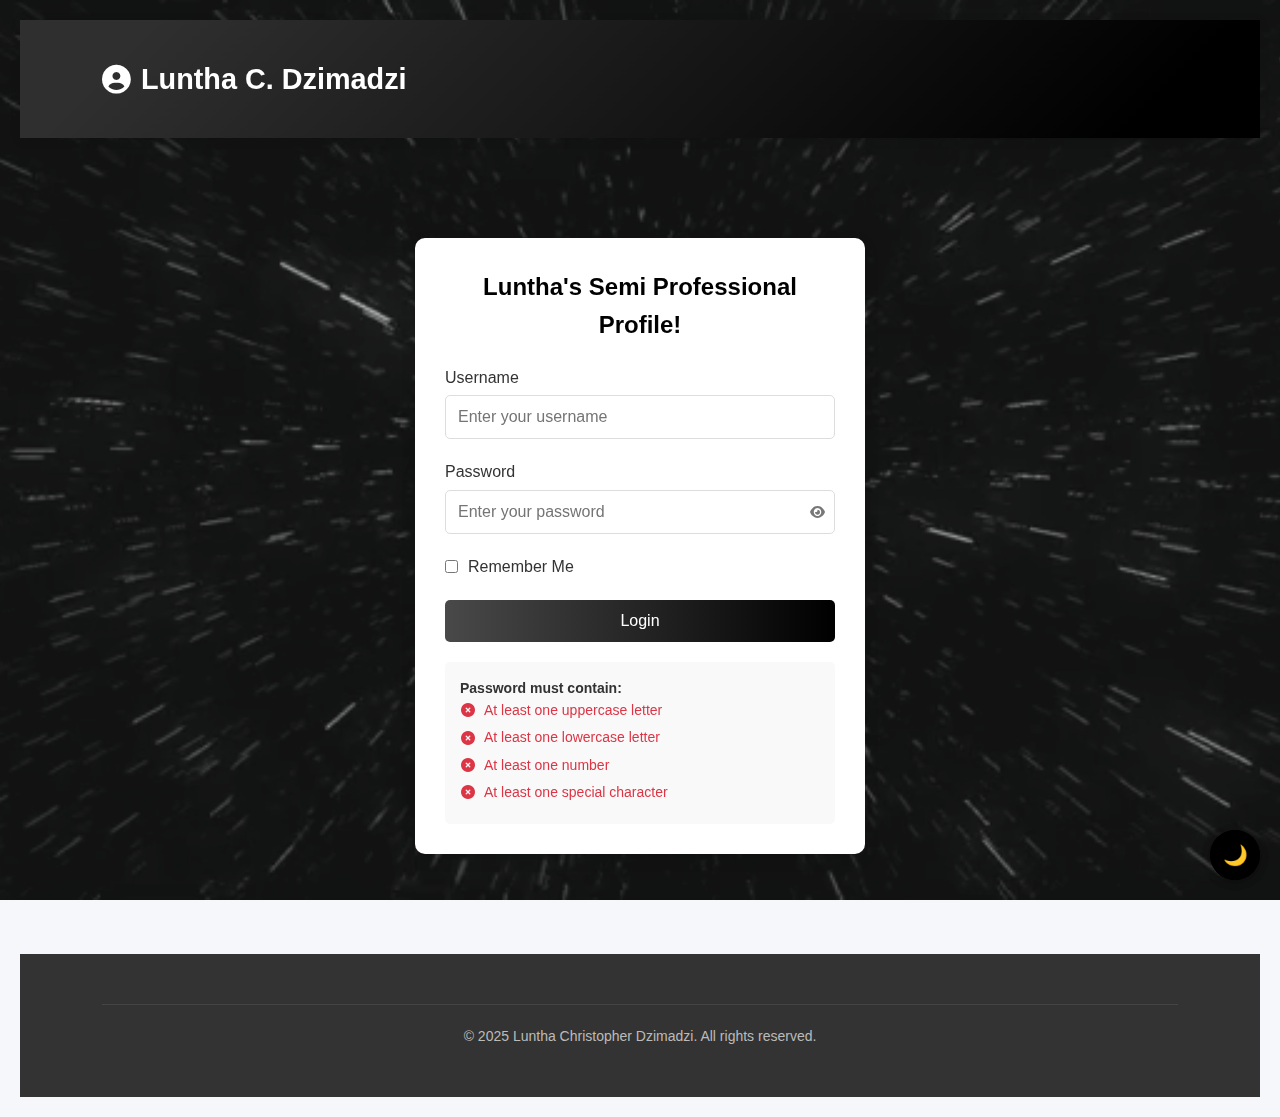
<file: index.html>
<!DOCTYPE html>
<html lang="en">
<head>
    <meta charset="UTF-8">
    <meta name="viewport" content="width=device-width, initial-scale=1.0">
    <meta name="description" content="Personal Portfolio Login">
    <title>Login - Personal Portfolio</title>
    <link rel="stylesheet" href="style.css">
    <link rel="stylesheet" href="https://cdnjs.cloudflare.com/ajax/libs/font-awesome/6.4.0/css/all.min.css">
    <link rel="icon" type="image/x-icon" href="data:image/svg+xml,<svg xmlns=%22http://www.w3.org/2000/svg%22 viewBox=%220 0 100 100%22><text y=%22.9em%22 font-size=%2290%22>👤</text></svg>">
</head>
<body>

    <!-- Background Video -->
    <div class="video-background">
        <video autoplay muted loop id="bgVideo">
            <source src="hyperdrive.mp4" type="video/mp4">
            Your browser does not support the video tag.
        </video>
        <div class="video-overlay"></div>
    </div>

    <header>
        <div class="container">
            <div class="header-content">
                <div class="logo">
                    <i class="fas fa-user-circle"></i>
                    <span>Luntha C. Dzimadzi</span>
                </div>
            </div>
        </div>
    </header>

    <main>
        <div class="container">
            <div class="login-container">
                <h2 class="login-title">Luntha's Semi Professional Profile!</h2>
                <form id="loginForm">
                    <div class="form-group">
                        <label for="username">Username</label>
                        <input type="text" id="username" class="form-control" placeholder="Enter your username" required>
                    </div>
                    
                    <div class="form-group">
                        <label for="password">Password</label>
                        <div class="password-container">
                            <input type="password" id="password" class="form-control" placeholder="Enter your password" required>
                            <button type="button" class="toggle-password" id="togglePassword">
                                <i class="fas fa-eye"></i>
                            </button>
                        </div>
                    </div>
                    
                    <div class="checkbox-group">
                        <input type="checkbox" id="remember">
                        <label for="remember">Remember Me</label>
                    </div>
                    
                    <button type="submit" class="btn">Login</button>
                    
                    <div class="password-requirements">
                        <p><strong>Password must contain:</strong></p>
                        <div class="requirement invalid">
                            <i class="fas fa-times-circle"></i>
                            At least one uppercase letter
                        </div>
                        <div class="requirement invalid">
                            <i class="fas fa-times-circle"></i>
                            At least one lowercase letter
                        </div>
                        <div class="requirement invalid">
                            <i class="fas fa-times-circle"></i>
                            At least one number
                        </div>
                        <div class="requirement invalid">
                            <i class="fas fa-times-circle"></i>
                            At least one special character
                        </div>
                    </div>
                </form>
            </div>
        </div>
    </main>

    <footer>
        <div class="container">
            <div class="copyright">
                <p>&copy; 2025 Luntha Christopher Dzimadzi.  All rights reserved.</p>
            </div>
        </div>
    </footer>

    <button class="theme-toggle" id="themeToggle">
        <i class="fas fa-moon"></i>
    </button>

    <script src="script.js"></script>
</body>
</html>
</file>
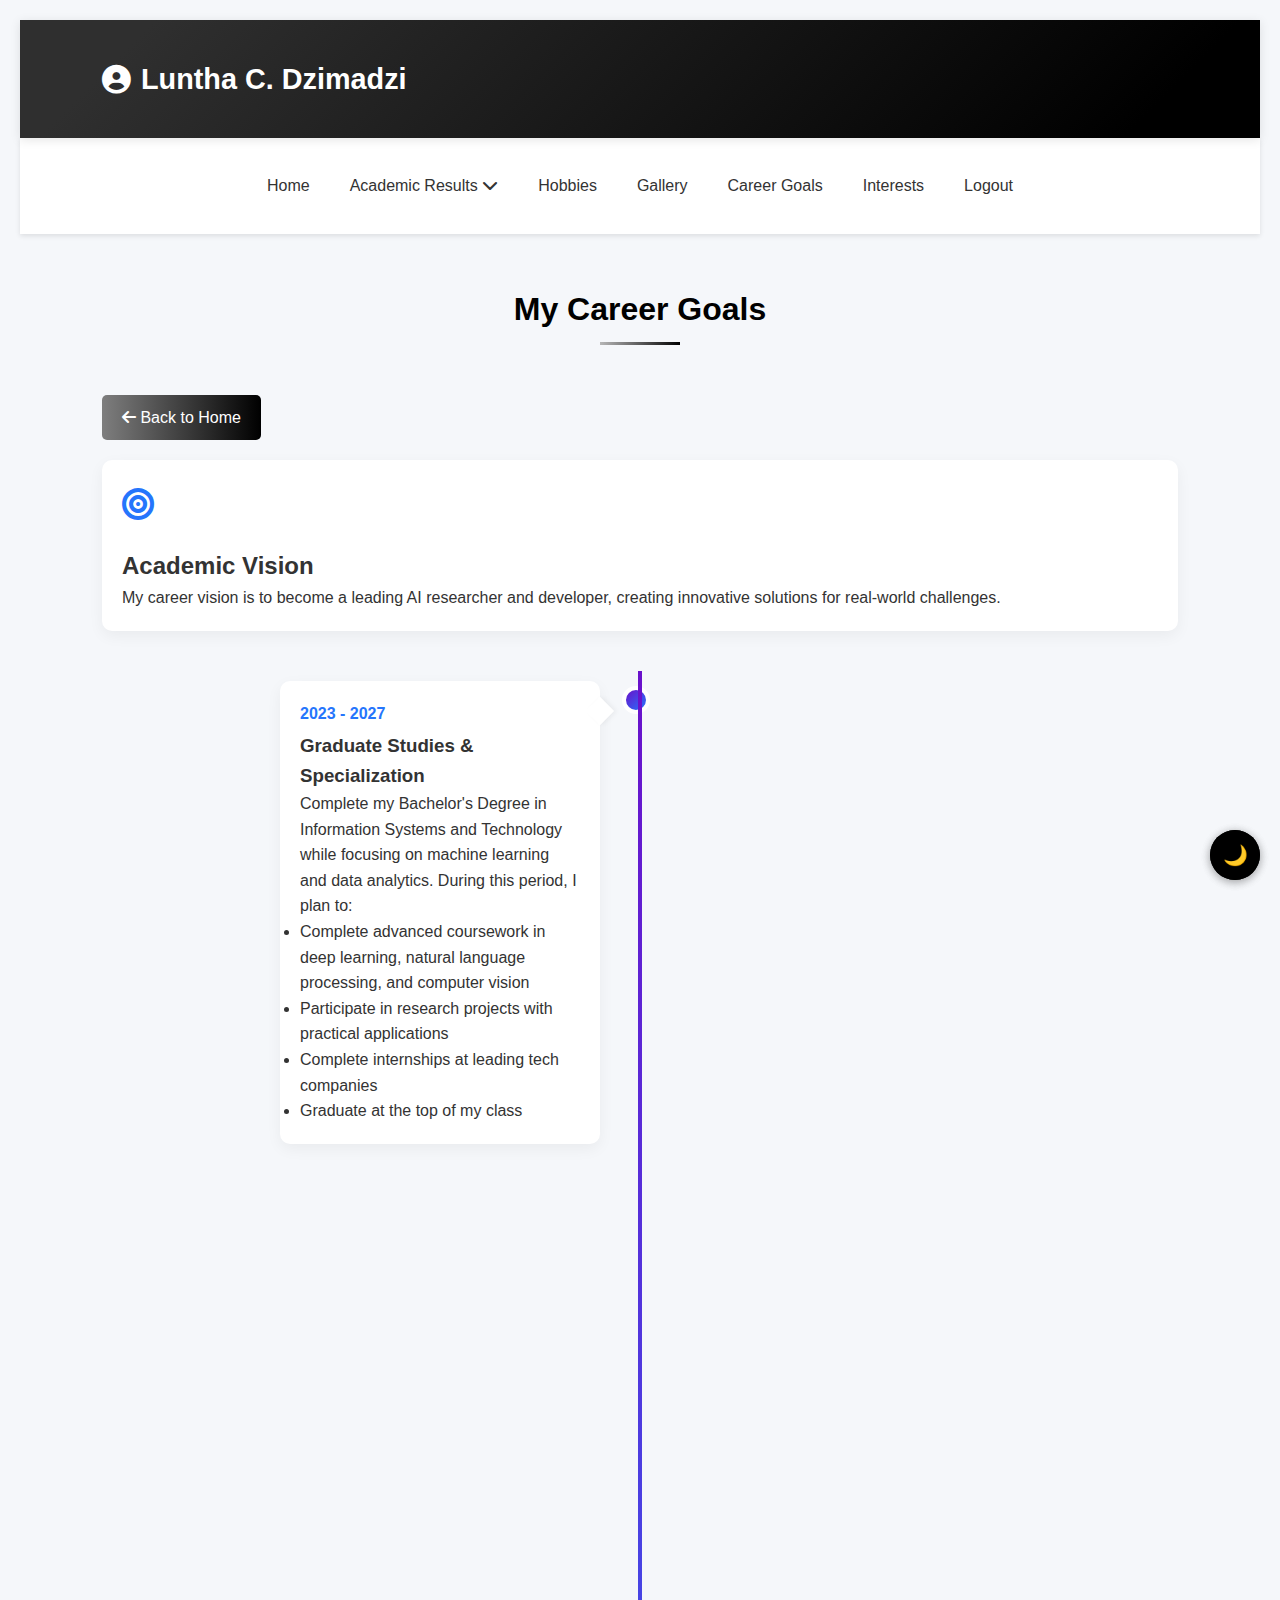
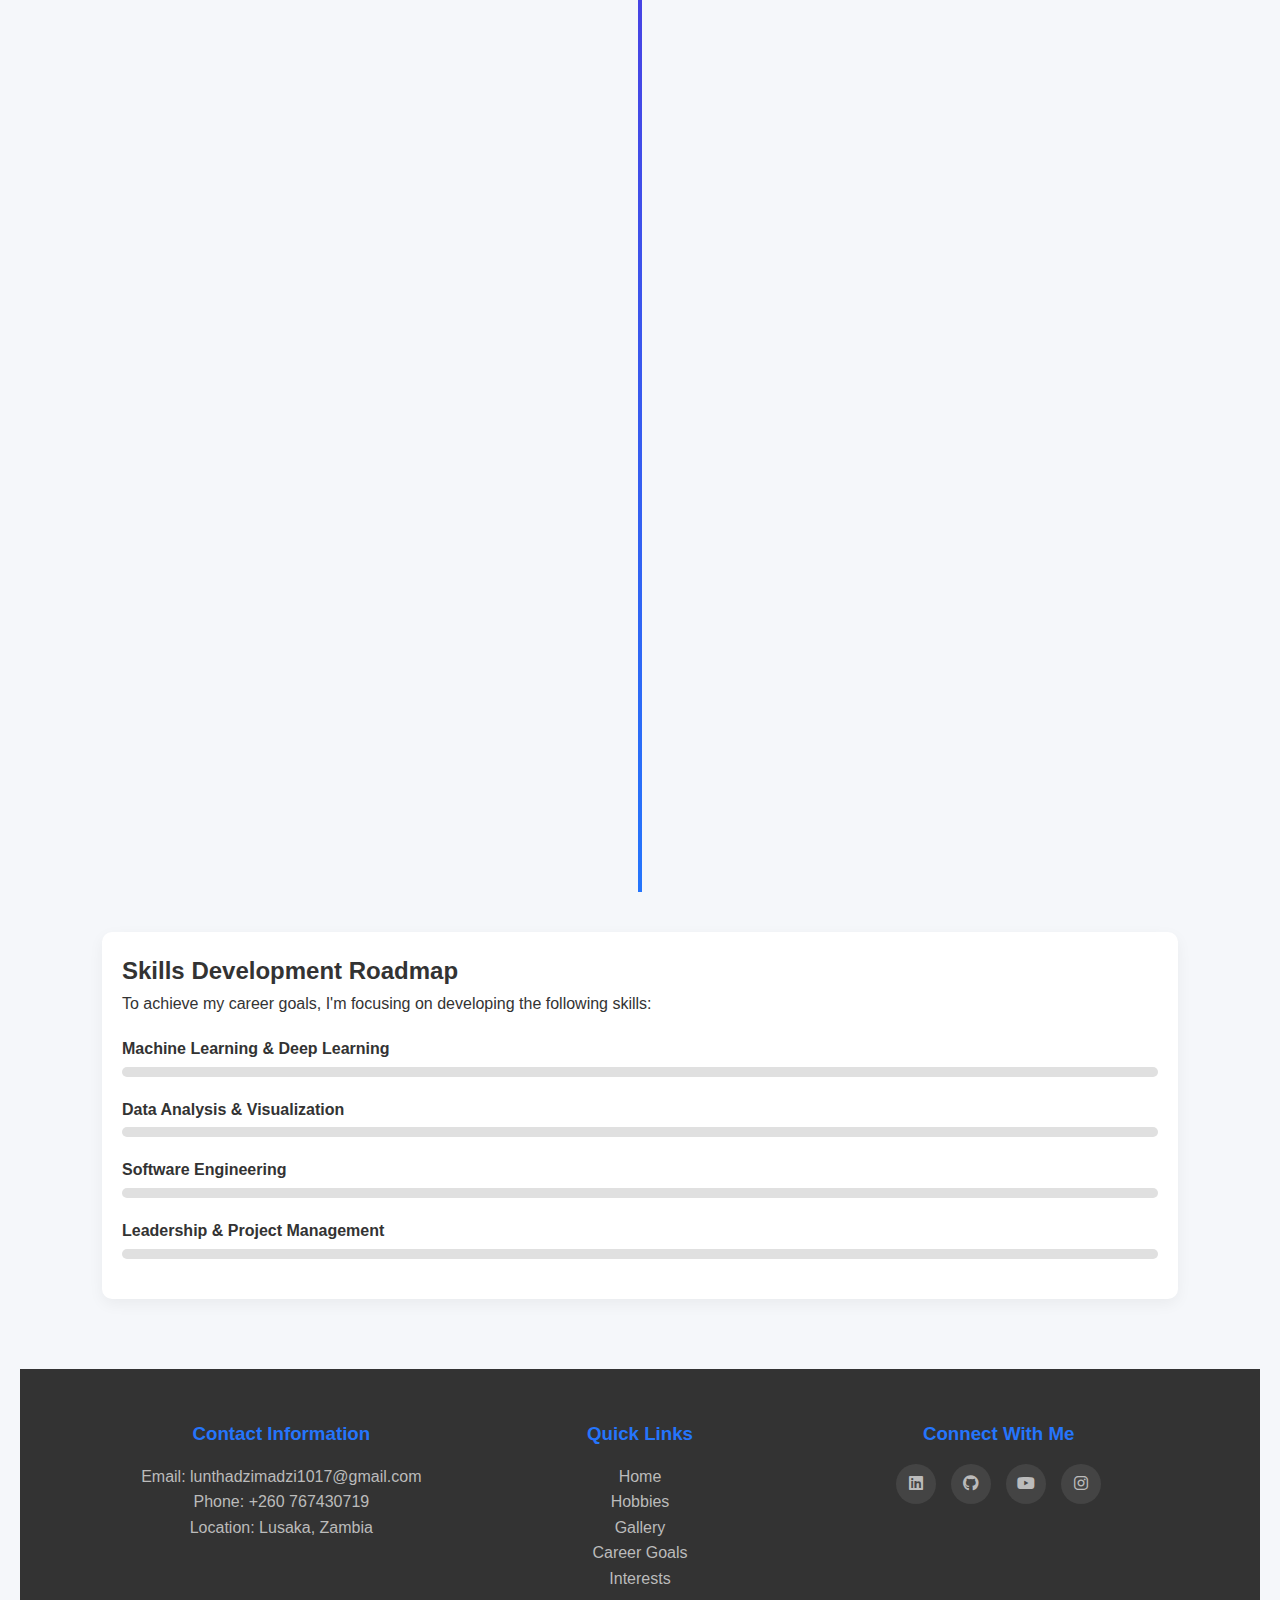
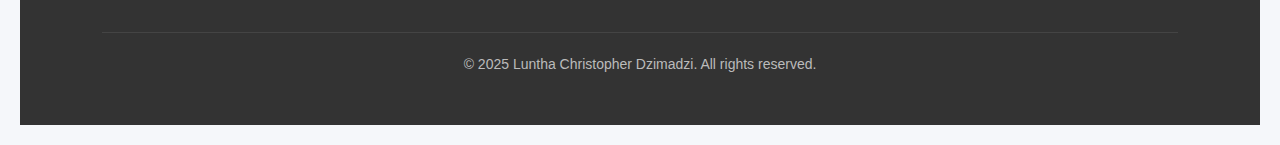
<file: career.html>
<!DOCTYPE html>
<html lang="en">
<head>
    <meta charset="UTF-8">
    <meta name="viewport" content="width=device-width, initial-scale=1.0">
    <meta name="description" content="My Career Goals">
    <title>Career Goals - Personal Portfolio</title>
    <link rel="stylesheet" href="style.css">
    <link rel="stylesheet" href="https://cdnjs.cloudflare.com/ajax/libs/font-awesome/6.4.0/css/all.min.css">
    <link rel="icon" type="image/x-icon" href="data:image/svg+xml,<svg xmlns=%22http://www.w3.org/2000/svg%22 viewBox=%220 0 100 100%22><text y=%22.9em%22 font-size=%2290%22>👤</text></svg>">
</head>
<body>
    <header>
        <div class="container">
            <div class="header-content">
                <div class="logo">
                    <i class="fas fa-user-circle"></i>
                    <span>Luntha C. Dzimadzi</span>
                </div>
            </div>
        </div>
    </header>

    <nav>
        <div class="container">
            <ul class="nav-menu">
                <li class="nav-item"><a href="home.html" class="nav-link">Home</a></li>
                <li class="nav-item">
                    <a href="#" class="nav-link">Academic Results <i class="fas fa-chevron-down"></i></a>
                    <div class="dropdown">
                        <a href="year1.html">Year 1 Results</a>
                        <a href="year2.html">Year 2 Results</a>
                        <a href="year3.html">Year 3 Results</a>
                        <a href="year4.html">Year 4 Results</a>
                    </div>
                </li>
                <li class="nav-item"><a href="hobbies.html" class="nav-link">Hobbies</a></li>
                <li class="nav-item"><a href="gallery.html" class="nav-link">Gallery</a></li>
                <li class="nav-item"><a href="career.html" class="nav-link">Career Goals</a></li>
                <li class="nav-item"><a href="interests.html" class="nav-link active">Interests</a></li>
                <li class="nav-item"><a href="index.html" class="nav-link">Logout</a></li>
            </ul>
        </div>
    </nav>

    <main>
        <div class="container">
            <h1 class="page-title">My Career Goals</h1>
            <a href="home.html" class="back-home"><i class="fas fa-arrow-left"></i> Back to Home</a>
            
            <div class="goal-card">
                <div class="goal-icon">
                    <i class="fas fa-bullseye"></i>
                </div>
                <h2>Academic Vision</h2>
                <p>My career vision is to become a leading AI researcher and developer, creating innovative solutions for real-world challenges.</p>
            </div>
            
            <div class="timeline">
                <div class="timeline-item">
                    <div class="timeline-content">
                        <div class="timeline-date">2023 - 2027</div>
                        <h3>Graduate Studies & Specialization</h3>
                        <p>Complete my Bachelor's Degree in Information Systems and Technology while focusing on machine learning and data analytics. During this period, I plan to:</p>
                        <ul>
                            <li>Complete advanced coursework in deep learning, natural language processing, and computer vision</li>
                            <li>Participate in research projects with practical applications</li>
                            <li>Complete internships at leading tech companies</li>
                            <li>Graduate at the top of my class</li>
                        </ul>
                    </div>
                </div>
                
                <div class="timeline-item">
                    <div class="timeline-content">
                        <div class="timeline-date">2028 - 2030</div>
                        <h3>Industry Experience & Skill Development</h3>
                        <p>Join a technology company as an AI engineer or data scientist to gain practical experience. Key objectives for this phase include:</p>
                        <ul>
                            <li>Work on large-scale AI projects with real-world impact</li>
                            <li>Develop expertise in specific AI domains (e.g., healthcare, finance, or autonomous systems)</li>
                            <li>Build a professional network in the AI community</li>
                            <li>Mentor junior developers and contribute to open-source projects</li>
                        </ul>
                    </div>
                </div>
                
                <div class="timeline-item">
                    <div class="timeline-content">
                        <div class="timeline-date">2031 - 2034</div>
                        <h3>Leadership & Specialization</h3>
                        <p>Advance to a senior or lead position, taking on greater responsibility for project direction and team management. Goals for this period:</p>
                        <ul>
                            <li>Lead AI initiatives that solve complex business or societal problems</li>
                            <li>Develop specialization in an emerging AI field</li>
                            <li>Present at industry conferences and contribute to thought leadership</li>
                            <li>Begin exploring entrepreneurial opportunities</li>
                        </ul>
                    </div>
                </div>
                
                <div class="timeline-item">
                    <div class="timeline-content">
                        <div class="timeline-date">2035+</div>
                        <h3>Innovation & Entrepreneurship</h3>
                        <p>Establish my own AI research lab or startup focused on developing cutting-edge solutions. Long-term aspirations include:</p>
                        <ul>
                            <li>Create innovative AI products that address unmet needs</li>
                            <li>Mentor the next generation of AI professionals</li>
                            <li>Contribute to ethical AI development and policy</li>
                            <li>Collaborate with academic institutions on research projects</li>
                        </ul>
                    </div>
                </div>
            </div>
            
            <div class="goal-card">
                <h2>Skills Development Roadmap</h2>
                <p>To achieve my career goals, I'm focusing on developing the following skills:</p>
                
                <div class="skill-container">
                    <div class="skill-name">Machine Learning & Deep Learning</div>
                    <div class="skill-bar-container">
                        <div class="skill-bar" data-level="63" style="--target-width: 63%;"></div>
                    </div>
                </div>
                
                <div class="skill-container">
                    <div class="skill-name">Data Analysis & Visualization</div>
                    <div class="skill-bar-container">
                        <div class="skill-bar" data-level="90" style="--target-width: 90%;"></div>
                    </div>
                </div>
                
                <div class="skill-container">
                    <div class="skill-name">Software Engineering</div>
                    <div class="skill-bar-container">
                        <div class="skill-bar" data-level="80" style="--target-width: 80%;"></div>
                    </div>
                </div>
                
                <div class="skill-container">
                    <div class="skill-name">Leadership & Project Management</div>
                    <div class="skill-bar-container">
                        <div class="skill-bar" data-level="50" style="--target-width: 50%;"></div>
                    </div>
                </div>
            </div>
        </div>
    </main>

    <footer>
        <div class="container">
            <div class="footer-content">
                <div class="footer-section">
                    <h3>Contact Information</h3>
                    <p>Email: lunthadzimadzi1017@gmail.com</p>
                    <p>Phone: +260 767430719</p>
                    <p>Location: Lusaka, Zambia</p>
                </div>
                <div class="footer-section">
                    <h3>Quick Links</h3>
                    <p><a href="home.html">Home</a></p>
                    <p><a href="hobbies.html">Hobbies</a></p>
                    <p><a href="gallery.html">Gallery</a></p>
                    <p><a href="career.html">Career Goals</a></p>
                    <p><a href="interests.html">Interests</a></p>
                </div>
                <div class="footer-section">
                    <h3>Connect With Me</h3>
                    <div class="social-links">
                        <a href="https://www.linkedin.com/feed/" target="_blank" rel="noopener noreferrer"><i class="fab fa-linkedin"></i></a>
                        <a href="https://github.com/" target="_blank" rel="noopener noreferrer"><i class="fab fa-github"></i></a>
                        <a href="https://www.youtube.com/@lunthachris" target="_blank" rel="noopener noreferrer"><i class="fab fa-youtube"></i></a>
                        <a href="https://www.instagram.com/?hl=en" target="_blank" rel="noopener noreferrer"><i class="fab fa-instagram"></i></a>
                    </div>
                </div>
            </div>
            <div class="copyright">
                <p>&copy; 2025 Luntha Christopher Dzimadzi. All rights reserved.</p>
            </div>
        </div>
    </footer>

    <button class="theme-toggle" id="themeToggle">
        <i class="fas fa-moon"></i>
    </button>

    <script src="script.js"></script>
</body>
</html>
</file>
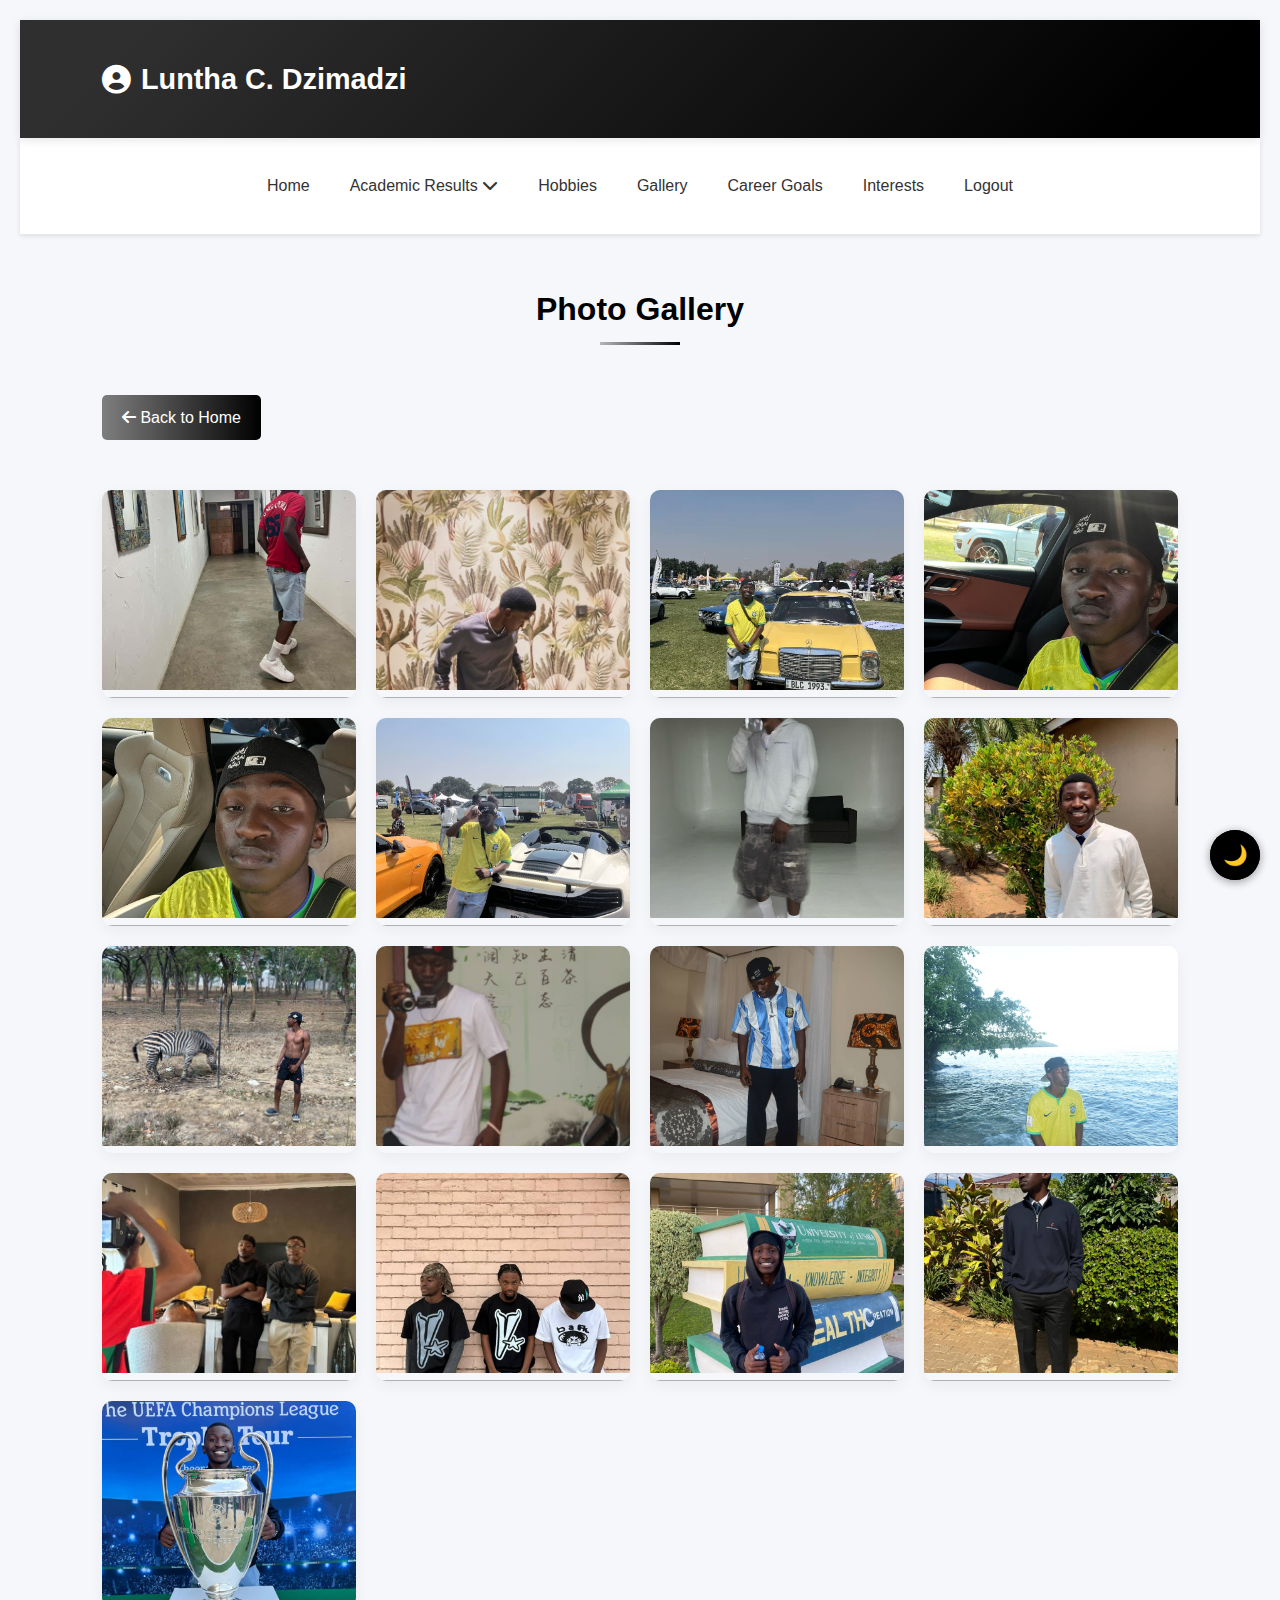
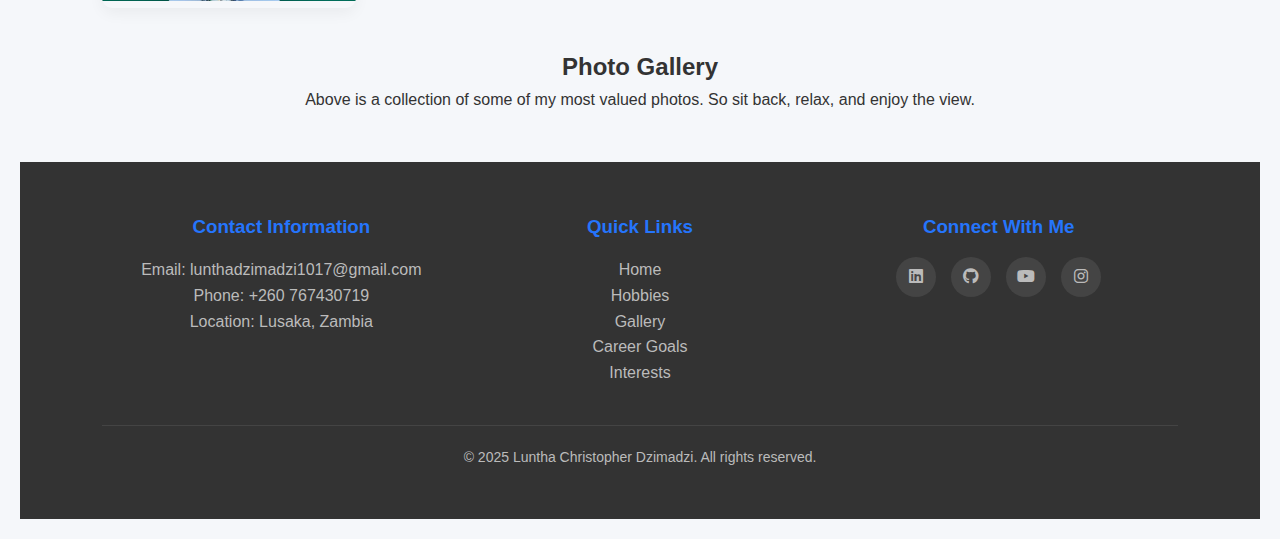
<file: gallery.html>
<!DOCTYPE html>
<html lang="en">
<head>
    <meta charset="UTF-8">
    <meta name="viewport" content="width=device-width, initial-scale=1.0">
    <meta name="description" content="My Photo Gallery">
    <title>Gallery - Personal Portfolio</title>
    <link rel="stylesheet" href="style.css">
    <link rel="stylesheet" href="https://cdnjs.cloudflare.com/ajax/libs/font-awesome/6.4.0/css/all.min.css">
    <link rel="icon" type="image/x-icon" href="data:image/svg+xml,<svg xmlns=%22http://www.w3.org/2000/svg%22 viewBox=%220 0 100 100%22><text y=%22.9em%22 font-size=%2290%22>👤</text></svg>">
</head>
<body>
    <header>
        <div class="container">
            <div class="header-content">
                <div class="logo">
                    <i class="fas fa-user-circle"></i>
                    <span>Luntha C. Dzimadzi</span>
                </div>
            </div>
        </div>
    </header>

    <nav>
        <div class="container">
            <ul class="nav-menu">
                <li class="nav-item"><a href="home.html" class="nav-link">Home</a></li>
                <li class="nav-item">
                    <a href="#" class="nav-link">Academic Results <i class="fas fa-chevron-down"></i></a>
                    <div class="dropdown">
                        <a href="year1.html">Year 1 Results</a>
                        <a href="year2.html">Year 2 Results</a>
                        <a href="year3.html">Year 3 Results</a>
                        <a href="year4.html">Year 4 Results</a>
                    </div>
                </li>
                <li class="nav-item"><a href="hobbies.html" class="nav-link">Hobbies</a></li>
                <li class="nav-item"><a href="gallery.html" class="nav-link">Gallery</a></li>
                <li class="nav-item"><a href="career.html" class="nav-link">Career Goals</a></li>
                <li class="nav-item"><a href="interests.html" class="nav-link active">Interests</a></li>
                <li class="nav-item"><a href="index.html" class="nav-link">Logout</a></li>
            </ul>
        </div>
    </nav>

    <main>
        <div class="container">
            <h1 class="page-title">Photo Gallery</h1>
            <a href="home.html" class="back-home"><i class="fas fa-arrow-left"></i> Back to Home</a>
            
            <div class="gallery-grid">
                <div class="gallery-item">
                    <img src="1.jpg" alt="Portrait">
                    <div class="gallery-caption">Making Art</div>
                </div>
                <div class="gallery-item">
                    <img src="2.jpg" alt="Coding">
                    <div class="gallery-caption">The Quorum</div>
                </div>
                <div class="gallery-item">
                    <img src="3.jpg" alt="Teamwork">
                    <div class="gallery-caption">Mercedes</div>
                </div>
                <div class="gallery-item">
                    <img src="4.jpg" alt="Presentation">
                    <div class="gallery-caption">Mercedes Again</div>
                </div>
                <div class="gallery-item">
                    <img src="5.jpg" alt="Photography">
                    <div class="gallery-caption">In an M4 Competition</div>
                </div>
                <div class="gallery-item">
                    <img src="6.jpg" alt="Hiking">
                    <div class="gallery-caption">By a McLaren</div>
                </div>
                <div class="gallery-item">
                    <img src="7.jpg" alt="AI Project">
                    <div class="gallery-caption">At a photoshoot</div>
                </div>
                <div class="gallery-item">
                    <img src="profilephoto.jpg" alt="Web Development">
                    <div class="gallery-caption">Professional Photo</div>
                </div>
                <div class="gallery-item">
                    <img src="zebra.jpg" alt="Web Development">
                    <div class="gallery-caption">With Nature</div>
                </div>
                <div class="gallery-item">
                    <image src="10.jpg" alt="Web Development">
                    <div class="gallery-caption">Aura</div>
                </div>
                <div class="gallery-item">
                    <img src="11.jpg" alt="Web Development">
                    <div class="gallery-caption">Aura pt.2</div>
                </div>
                <div class="gallery-item">
                    <img src="12.jpg" alt="Web Development">
                    <div class="gallery-caption">Aura pt.3</div>
                </div>
                <div class="gallery-item">
                    <img src="13.jpg" alt="Web Development">
                    <div class="gallery-caption">LNG! x SOT</div>
                </div>
                <div class="gallery-item">
                    <img src="14.jpg" alt="Web Development">
                    <div class="gallery-caption">Unblurred Vision</div>
                </div>
                <div class="gallery-item">
                    <img src="15.jpg" alt="Web Development">
                    <div class="gallery-caption">Unilus</div>
                </div>
                <div class="gallery-item">
                    <img src="17.jpg" alt="Web Development">
                    <div class="gallery-caption">Luntha Looking Smart</div>
                </div>
                <div class="gallery-item">
                    <img src="16.jpg" alt="Web Development">
                    <div class="gallery-caption">UCL Trophy</div>
                </div>
            </div>
            
            <div style="margin-top: 40px; text-align: center;">
                <h2>Photo Gallery</h2>
                <p>Above is a collection of some of my most valued photos. So sit back, relax, and enjoy the view.</p>
            </div>
        </div>
    </main>

    <!-- Modal for image preview -->
    <div id="galleryModal" class="modal">
        <span class="close-modal">&times;</span>
        <img class="modal-content" id="modalImg">
        <div id="modalCaption" class="modal-caption"></div>
    </div>

    <footer>
        <div class="container">
            <div class="footer-content">
                <div class="footer-section">
                    <h3>Contact Information</h3>
                    <p>Email: lunthadzimadzi1017@gmail.com</p>
                    <p>Phone: +260 767430719</p>
                    <p>Location: Lusaka, Zambia</p>
                </div>
                <div class="footer-section">
                    <h3>Quick Links</h3>
                    <p><a href="home.html">Home</a></p>
                    <p><a href="hobbies.html">Hobbies</a></p>
                    <p><a href="gallery.html">Gallery</a></p>
                    <p><a href="career.html">Career Goals</a></p>
                    <p><a href="interests.html">Interests</a></p>
                </div>
                <div class="footer-section">
                    <h3>Connect With Me</h3>
                    <div class="social-links">
                        <a href="https://www.linkedin.com/feed/" target="_blank" rel="noopener noreferrer"><i class="fab fa-linkedin"></i></a>
                        <a href="https://github.com/" target="_blank" rel="noopener noreferrer"><i class="fab fa-github"></i></a>
                        <a href="https://www.youtube.com/@lunthachris" target="_blank" rel="noopener noreferrer"><i class="fab fa-youtube"></i></a>
                        <a href="https://www.instagram.com/?hl=en" target="_blank" rel="noopener noreferrer"><i class="fab fa-instagram"></i></a>
                    </div>
                </div>
            </div>
            <div class="copyright">
                <p>&copy; 2025 Luntha Christopher Dzimadzi. All rights reserved.</p>
            </div>
        </div>
    </footer>

    <button class="theme-toggle" id="themeToggle">
        <i class="fas fa-moon"></i>
    </button>

    <script src="script.js"></script>
</body>
</html>
</file>
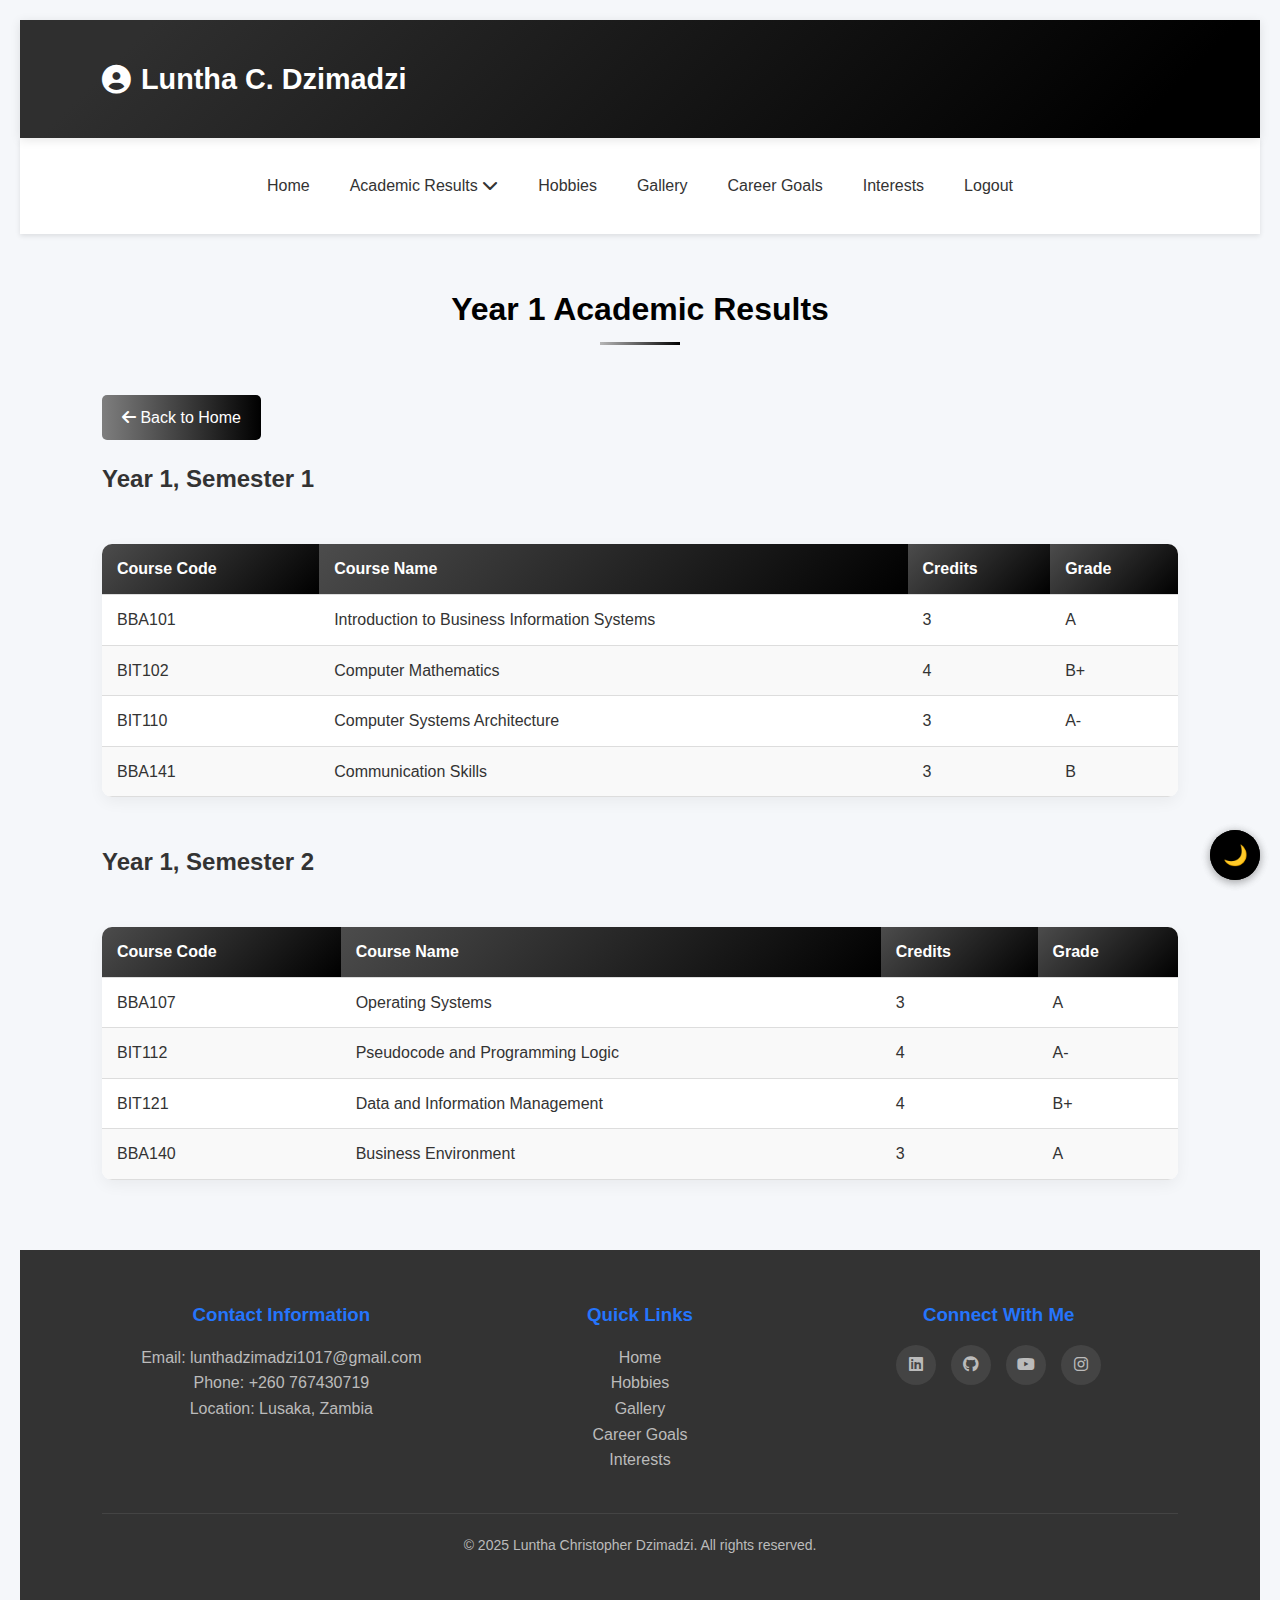
<file: year1.html>
<!DOCTYPE html>
<html lang="en">
<head>
    <meta charset="UTF-8">
    <meta name="viewport" content="width=device-width, initial-scale=1.0">
    <meta name="description" content="Year 1 Academic Results">
    <title>Year 1 Results - Personal Portfolio</title>
    <link rel="stylesheet" href="style.css">
    <link rel="stylesheet" href="https://cdnjs.cloudflare.com/ajax/libs/font-awesome/6.4.0/css/all.min.css">
    <link rel="icon" type="image/x-icon" href="data:image/svg+xml,<svg xmlns=%22http://www.w3.org/2000/svg%22 viewBox=%220 0 100 100%22><text y=%22.9em%22 font-size=%2290%22>👤</text></svg>">
</head>
<body>
    <header>
        <div class="container">
            <div class="header-content">
                <div class="logo">
                    <i class="fas fa-user-circle"></i>
                    <span>Luntha C. Dzimadzi</span>
                </div>
            </div>
        </div>
    </header>

    <nav>
        <div class="container">
            <ul class="nav-menu">
                <li class="nav-item"><a href="home.html" class="nav-link">Home</a></li>
                <li class="nav-item">
                    <a href="#" class="nav-link">Academic Results <i class="fas fa-chevron-down"></i></a>
                    <div class="dropdown">
                        <a href="year1.html">Year 1 Results</a>
                        <a href="year2.html">Year 2 Results</a>
                        <a href="year3.html">Year 3 Results</a>
                        <a href="year4.html">Year 4 Results</a>
                    </div>
                </li>
                <li class="nav-item"><a href="hobbies.html" class="nav-link">Hobbies</a></li>
                <li class="nav-item"><a href="gallery.html" class="nav-link">Gallery</a></li>
                <li class="nav-item"><a href="career.html" class="nav-link">Career Goals</a></li>
                <li class="nav-item"><a href="interests.html" class="nav-link active">Interests</a></li>
                <li class="nav-item"><a href="index.html" class="nav-link">Logout</a></li>
            </ul>
        </div>
    </nav>

    <main>
        <div class="container">
            <h1 class="page-title">Year 1 Academic Results</h1>
            <a href="home.html" class="back-home"><i class="fas fa-arrow-left"></i> Back to Home</a>
            
            <h2 class="semester-header">Year 1, Semester 1</h2>
        <table class="results-table">
            <thead>
                <tr>
                    <th>Course Code</th>
                    <th>Course Name</th>
                    <th>Credits</th>
                    <th>Grade</th>
                </tr>
            </thead>
            <tbody>
                <tr>
                    <td>BBA101</td>
                    <td>Introduction to Business Information Systems</td>
                    <td>3</td>
                    <td><span class="grade a">A</span></td>
                </tr>
                <tr>
                    <td>BIT102</td>
                    <td>Computer Mathematics</td>
                    <td>4</td>
                    <td><span class="grade b">B+</span></td>
                </tr>
                <tr>
                    <td>BIT110</td>
                    <td>Computer Systems Architecture</td>
                    <td>3</td>
                    <td><span class="grade a">A-</span></td>
                </tr>
                <tr>
                    <td>BBA141</td>
                    <td>Communication Skills</td>
                    <td>3</td>
                    <td><span class="grade b">B</span></td>
                </tr>
            </tbody>
        </table>
 
        <h2 class="semester-header">Year 1, Semester 2</h2>
        <table class="results-table">
            <thead>
                <tr>
                    <th>Course Code</th>
                    <th>Course Name</th>
                    <th>Credits</th>
                    <th>Grade</th>
                </tr>
            </thead>
            <tbody>
                <tr>
                    <td>BBA107</td>
                    <td>Operating Systems</td>
                    <td>3</td>
                    <td><span class="grade a">A</span></td>
                </tr>
                <tr>
                    <td>BIT112</td>
                    <td>Pseudocode and Programming Logic</td>
                    <td>4</td>
                    <td><span class="grade a">A-</span></td>
                </tr>
                <tr>
                    <td>BIT121</td>
                    <td>Data and Information Management</td>
                    <td>4</td>
                    <td><span class="grade b">B+</span></td>
                </tr>
                <tr>
                    <td>BBA140</td>
                    <td>Business Environment</td>
                    <td>3</td>
                    <td><span class="grade a">A</span></td>
                </tr>
            </tbody>
        </table>
            
        </div>
    </main>

    <footer>
        <div class="container">
            <div class="footer-content">
                <div class="footer-section">
                    <h3>Contact Information</h3>
                    <p>Email: lunthadzimadzi1017@gmail.com</p>
                    <p>Phone: +260 767430719</p>
                    <p>Location: Lusaka, Zambia</p>
                </div>
                <div class="footer-section">
                    <h3>Quick Links</h3>
                    <p><a href="home.html">Home</a></p>
                    <p><a href="hobbies.html">Hobbies</a></p>
                    <p><a href="gallery.html">Gallery</a></p>
                    <p><a href="career.html">Career Goals</a></p>
                    <p><a href="interests.html">Interests</a></p>
                </div>
                <div class="footer-section">
                    <h3>Connect With Me</h3>
                    <div class="social-links">
                        <a href="https://www.linkedin.com/feed/" target="_blank" rel="noopener noreferrer"><i class="fab fa-linkedin"></i></a>
                        <a href="https://github.com/" target="_blank" rel="noopener noreferrer"><i class="fab fa-github"></i></a>
                        <a href="https://www.youtube.com/@lunthachris" target="_blank" rel="noopener noreferrer"><i class="fab fa-youtube"></i></a>
                        <a href="https://www.instagram.com/?hl=en" target="_blank" rel="noopener noreferrer"><i class="fab fa-instagram"></i></a>
                    </div>
                </div>
            </div>
            <div class="copyright">
                <p>&copy; 2025 Luntha Christopher Dzimadzi. All rights reserved.</p>
            </div>
        </div>
    </footer>

    <button class="theme-toggle" id="themeToggle">
        <i class="fas fa-moon"></i>
    </button>

    <script src="script.js"></script>
</body>
</html>
</file>
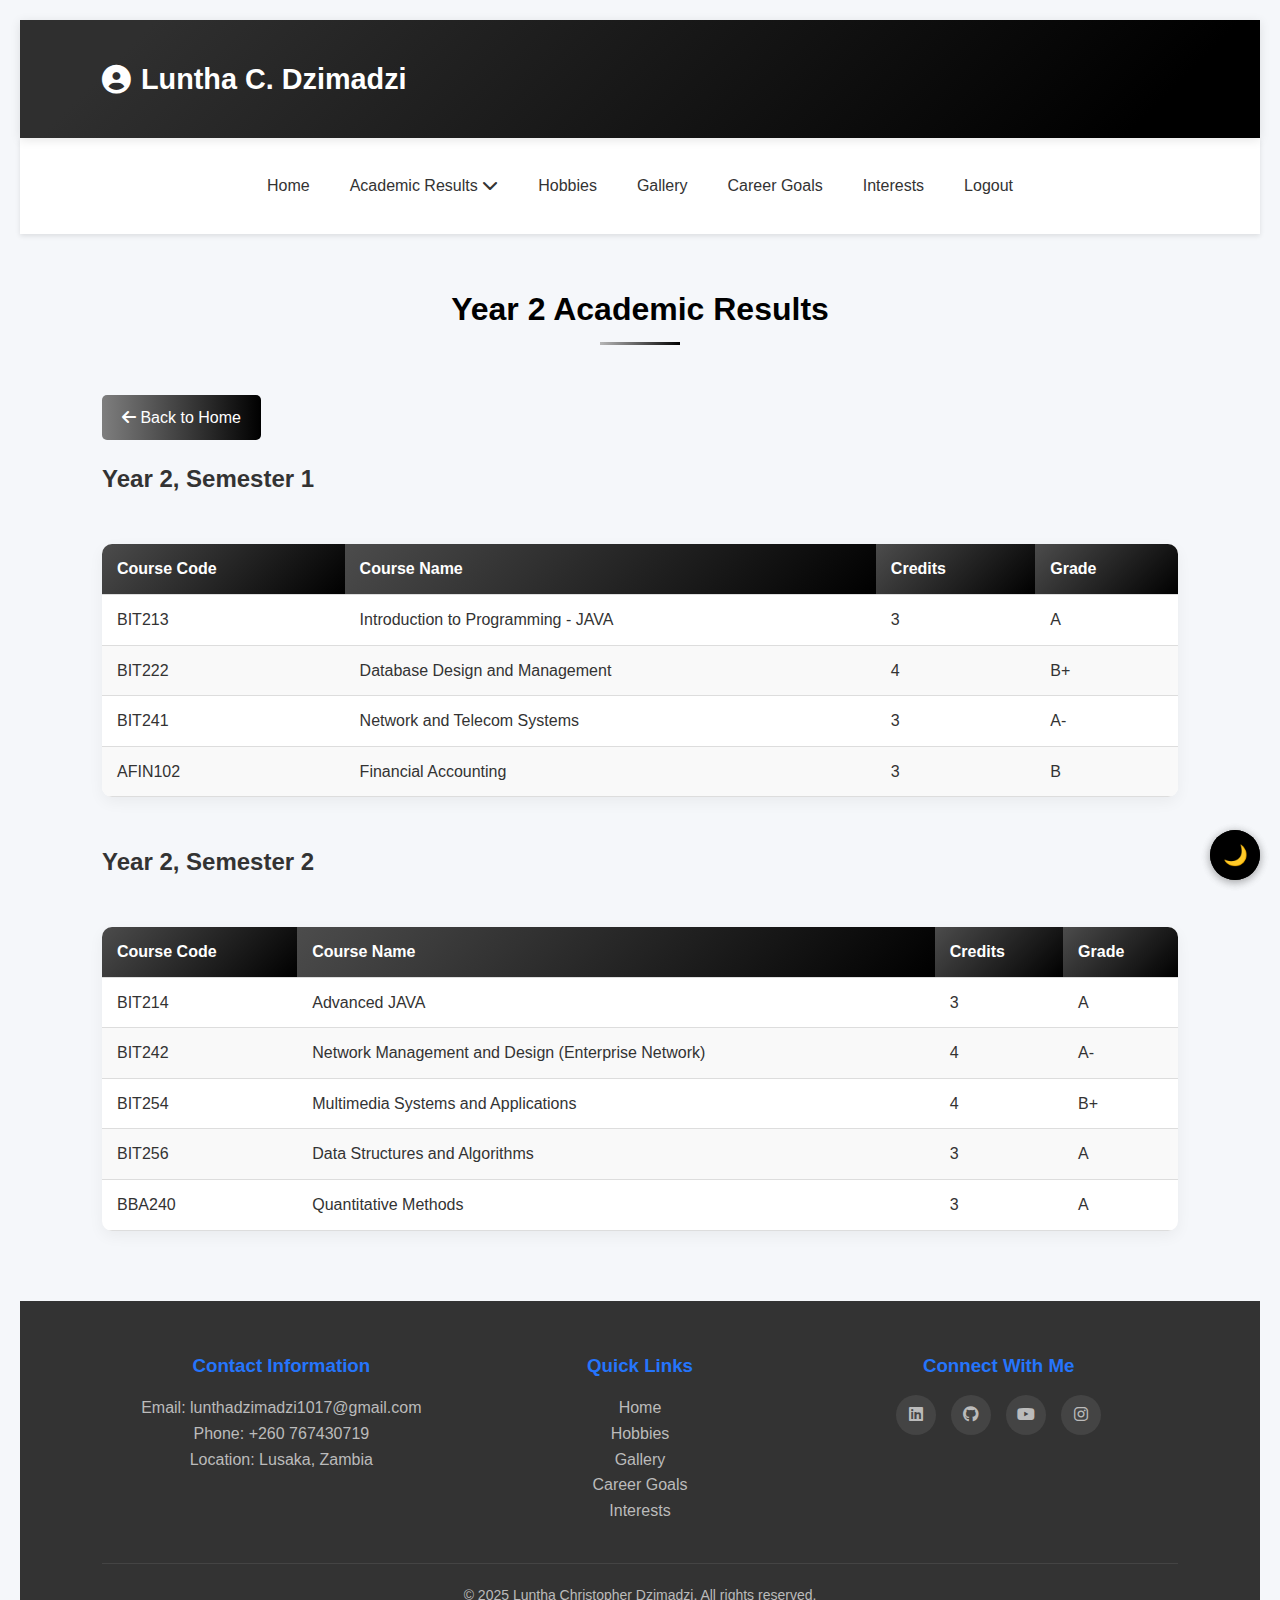
<file: year2.html>
<!DOCTYPE html>
<html lang="en">
<head>
    <meta charset="UTF-8">
    <meta name="viewport" content="width=device-width, initial-scale=1.0">
    <meta name="description" content="Year 2 Academic Results">
    <title>Year 2 Results - Personal Portfolio</title>
    <link rel="stylesheet" href="style.css">
    <link rel="stylesheet" href="https://cdnjs.cloudflare.com/ajax/libs/font-awesome/6.4.0/css/all.min.css">
    <link rel="icon" type="image/x-icon" href="data:image/svg+xml,<svg xmlns=%22http://www.w3.org/2000/svg%22 viewBox=%220 0 100 100%22><text y=%22.9em%22 font-size=%2290%22>👤</text></svg>">
</head>
<body>
    <header>
        <div class="container">
            <div class="header-content">
                <div class="logo">
                    <i class="fas fa-user-circle"></i>
                    <span>Luntha C. Dzimadzi</span>
                </div>
            </div>
        </div>
    </header>

    <nav>
        <div class="container">
            <ul class="nav-menu">
                <li class="nav-item"><a href="home.html" class="nav-link">Home</a></li>
                <li class="nav-item">
                    <a href="#" class="nav-link">Academic Results <i class="fas fa-chevron-down"></i></a>
                    <div class="dropdown">
                        <a href="year1.html">Year 1 Results</a>
                        <a href="year2.html">Year 2 Results</a>
                        <a href="year3.html">Year 3 Results</a>
                        <a href="year4.html">Year 4 Results</a>
                    </div>
                </li>
                <li class="nav-item"><a href="hobbies.html" class="nav-link">Hobbies</a></li>
                <li class="nav-item"><a href="gallery.html" class="nav-link">Gallery</a></li>
                <li class="nav-item"><a href="career.html" class="nav-link">Career Goals</a></li>
                <li class="nav-item"><a href="interests.html" class="nav-link active">Interests</a></li>
                <li class="nav-item"><a href="index.html" class="nav-link">Logout</a></li>
            </ul>
        </div>
    </nav>

    <main>
        <div class="container">
            <h1 class="page-title">Year 2 Academic Results</h1>
            <a href="home.html" class="back-home"><i class="fas fa-arrow-left"></i> Back to Home</a>
            
            <h2 class="semester-header">Year 2, Semester 1</h2>
                    <table class="results-table">
                        <thead>
                            <tr>
                                <th>Course Code</th>
                                <th>Course Name</th>
                                <th>Credits</th>
                                <th>Grade</th>
                            </tr>
                        </thead>
                        <tbody>
                            <tr>
                                <td>BIT213</td>
                                <td>Introduction to Programming - JAVA</td>
                                <td>3</td>
                                <td><span class="grade a">A</span></td>
                            </tr>
                            <tr>
                                <td>BIT222</td>
                                <td>Database Design and Management</td>
                                <td>4</td>
                                <td><span class="grade b">B+</span></td>
                            </tr>
                            <tr>
                                <td>BIT241</td>
                                <td>Network and Telecom Systems</td>
                                <td>3</td>
                                <td><span class="grade a">A-</span></td>
                            </tr>
                            <tr>
                                <td>AFIN102</td>
                                <td>Financial Accounting</td>
                                <td>3</td>
                                <td><span class="grade b">B</span></td>
                            </tr>
                        </tbody>
                    </table>
             
                    <h2 class="semester-header">Year 2, Semester 2</h2>
                    <table class="results-table">
                        <thead>
                            <tr>
                                <th>Course Code</th>
                                <th>Course Name</th>
                                <th>Credits</th>
                                <th>Grade</th>
                            </tr>
                        </thead>
                        <tbody>
                            <tr>
                                <td>BIT214</td>
                                <td>Advanced JAVA</td>
                                <td>3</td>
                                <td><span class="grade a">A</span></td>
                            </tr>
                            <tr>
                                <td>BIT242</td>
                                <td>Network Management and Design (Enterprise Network)</td>
                                <td>4</td>
                                <td><span class="grade a">A-</span></td>
                            </tr>
                            <tr>
                                <td>BIT254</td>
                                <td>Multimedia Systems and Applications</td>
                                <td>4</td>
                                <td><span class="grade b">B+</span></td>
                            </tr>
                            <tr>
                                <td>BIT256</td>
                                <td>Data Structures and Algorithms</td>
                                <td>3</td>
                                <td><span class="grade a">A</span></td>
                            </tr>
                            <tr>
                                <td>BBA240</td>
                                <td>Quantitative Methods</td>
                                <td>3</td>
                                <td><span class="grade a">A</span></td>
                            </tr>
                        </tbody>
                    </table>            
            
        </div>
    </main>

    <footer>
        <div class="container">
            <div class="footer-content">
                <div class="footer-section">
                    <h3>Contact Information</h3>
                    <p>Email: lunthadzimadzi1017@gmail.com</p>
                    <p>Phone: +260 767430719</p>
                    <p>Location: Lusaka, Zambia</p>
                </div>
                <div class="footer-section">
                    <h3>Quick Links</h3>
                    <p><a href="home.html">Home</a></p>
                    <p><a href="hobbies.html">Hobbies</a></p>
                    <p><a href="gallery.html">Gallery</a></p>
                    <p><a href="career.html">Career Goals</a></p>
                    <p><a href="interests.html">Interests</a></p>
                </div>
                <div class="footer-section">
                    <h3>Connect With Me</h3>
                    <div class="social-links">
                        <a href="https://www.linkedin.com/feed/" target="_blank" rel="noopener noreferrer"><i class="fab fa-linkedin"></i></a>
                        <a href="https://github.com/" target="_blank" rel="noopener noreferrer"><i class="fab fa-github"></i></a>
                        <a href="https://www.youtube.com/@lunthachris" target="_blank" rel="noopener noreferrer"><i class="fab fa-youtube"></i></a>
                        <a href="https://www.instagram.com/?hl=en" target="_blank" rel="noopener noreferrer"><i class="fab fa-instagram"></i></a>
                    </div>
                </div>
            </div>
            <div class="copyright">
                <p>&copy; 2025 Luntha Christopher Dzimadzi. All rights reserved.</p>
            </div>
        </div>
    </footer>

    <button class="theme-toggle" id="themeToggle">
        <i class="fas fa-moon"></i>
    </button>

    <script src="script.js"></script>
</body>
</html>
</file>
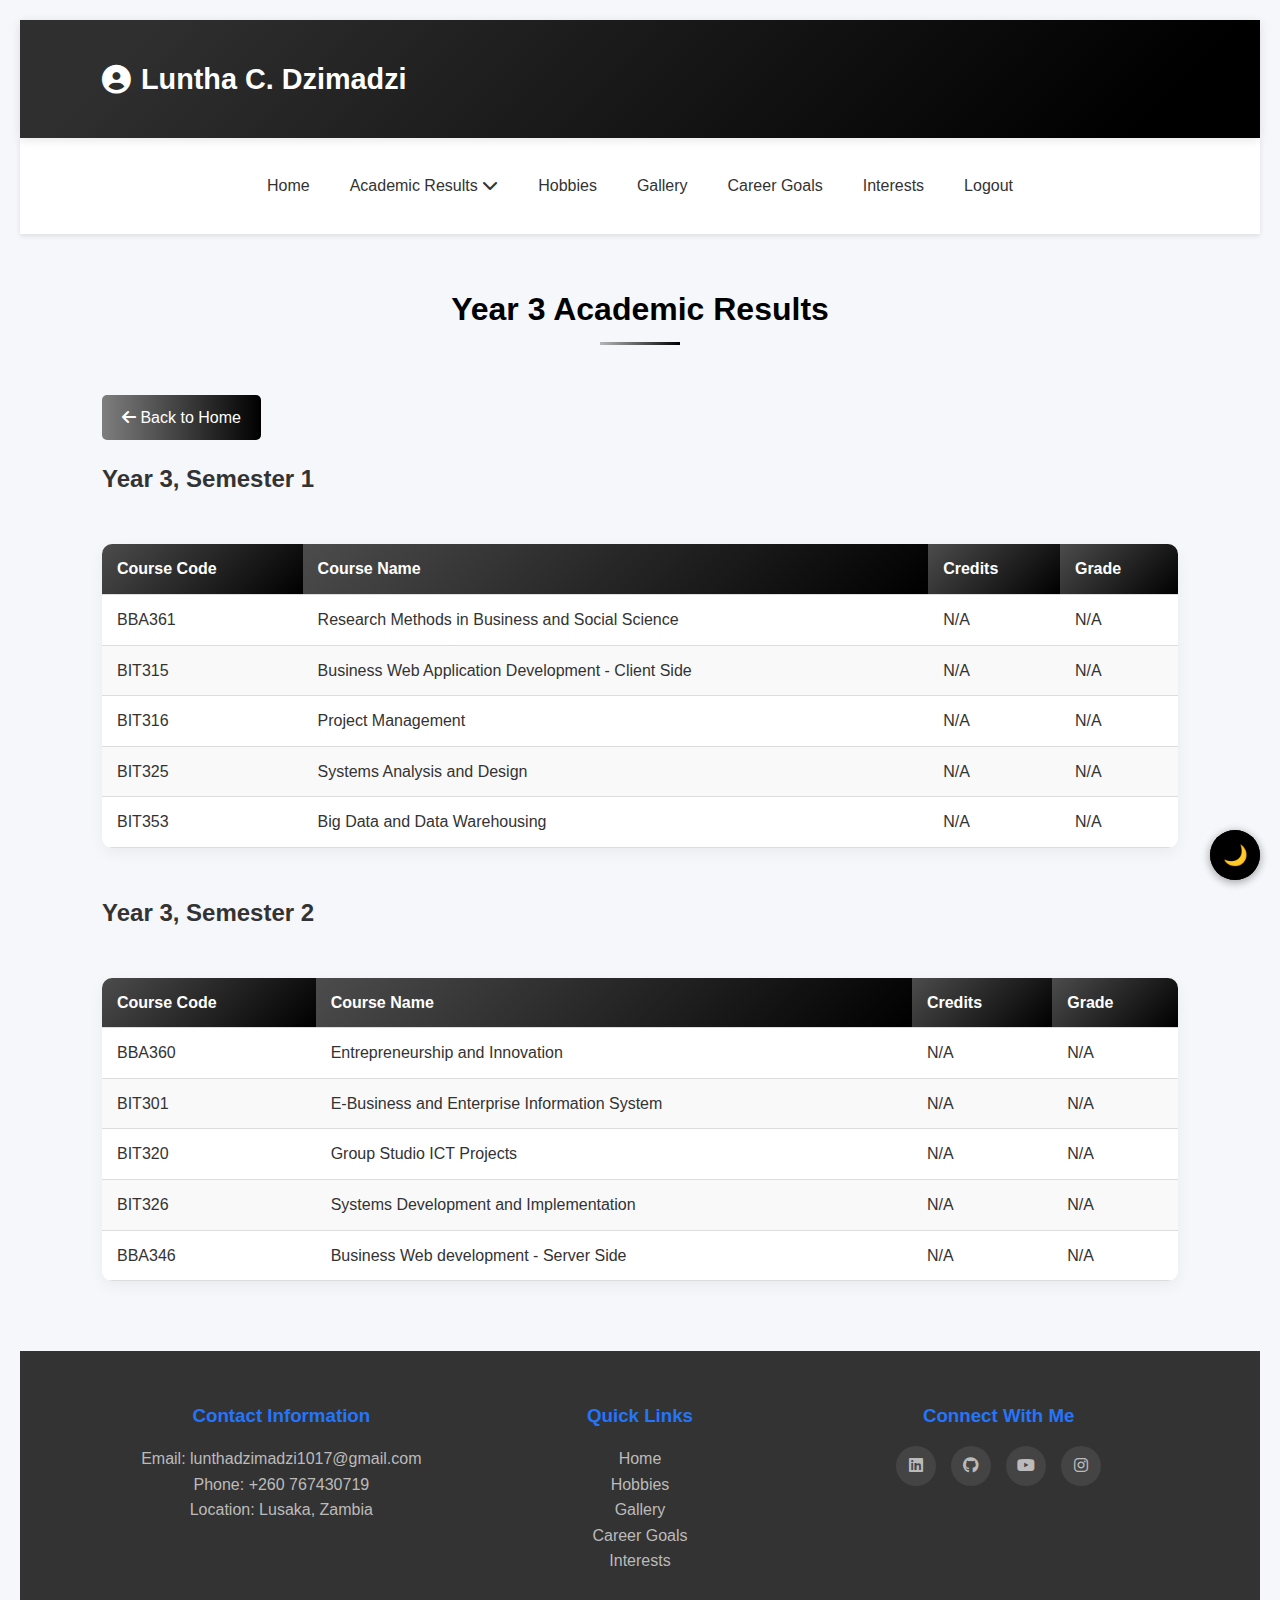
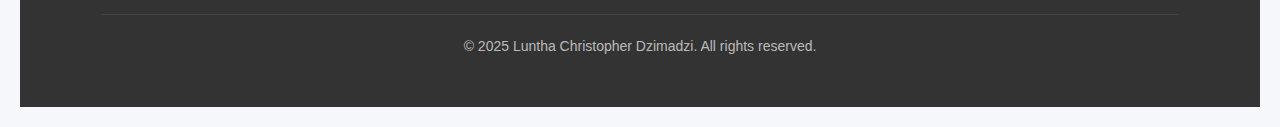
<file: year3.html>
<!DOCTYPE html>
<html lang="en">
<head>
    <meta charset="UTF-8">
    <meta name="viewport" content="width=device-width, initial-scale=1.0">
    <meta name="description" content="Year 3 Academic Results">
    <title>Year 3 Results - Personal Portfolio</title>
    <link rel="stylesheet" href="style.css">
    <link rel="stylesheet" href="https://cdnjs.cloudflare.com/ajax/libs/font-awesome/6.4.0/css/all.min.css">
    <link rel="icon" type="image/x-icon" href="data:image/svg+xml,<svg xmlns=%22http://www.w3.org/2000/svg%22 viewBox=%220 0 100 100%22><text y=%22.9em%22 font-size=%2290%22>👤</text></svg>">
</head>
<body>
    <header>
        <div class="container">
            <div class="header-content">
                <div class="logo">
                    <i class="fas fa-user-circle"></i>
                    <span>Luntha C. Dzimadzi</span>
                </div>
            </div>
        </div>
    </header>

    <nav>
        <div class="container">
            <ul class="nav-menu">
                <li class="nav-item"><a href="home.html" class="nav-link">Home</a></li>
                <li class="nav-item">
                    <a href="#" class="nav-link">Academic Results <i class="fas fa-chevron-down"></i></a>
                    <div class="dropdown">
                        <a href="year1.html">Year 1 Results</a>
                        <a href="year2.html">Year 2 Results</a>
                        <a href="year3.html">Year 3 Results</a>
                        <a href="year4.html">Year 4 Results</a>
                    </div>
                </li>
                <li class="nav-item"><a href="hobbies.html" class="nav-link">Hobbies</a></li>
                <li class="nav-item"><a href="gallery.html" class="nav-link">Gallery</a></li>
                <li class="nav-item"><a href="career.html" class="nav-link">Career Goals</a></li>
                <li class="nav-item"><a href="interests.html" class="nav-link active">Interests</a></li>
                <li class="nav-item"><a href="index.html" class="nav-link">Logout</a></li>
            </ul>
        </div>
    </nav>

    <main>
        <div class="container">
            <h1 class="page-title">Year 3 Academic Results</h1>
            <a href="home.html" class="back-home"><i class="fas fa-arrow-left"></i> Back to Home</a>
            
            <h2 class="semester-header">Year 3, Semester 1</h2>
                    <table class="results-table">
                        <thead>
                            <tr>
                                <th>Course Code</th>
                                <th>Course Name</th>
                                <th>Credits</th>
                                <th>Grade</th>
                            </tr>
                        </thead>
                        <tbody>
                            <tr>
                                <td>BBA361</td>
                                <td>Research Methods in Business and Social Science</td>
                                <td>N/A</td>
                                <td><span class="grade a">N/A</span></td>
                            </tr>
                            <tr>
                                <td>BIT315</td>
                                <td>Business Web Application Development - Client Side</td>
                                <td>N/A</td>
                                <td><span class="grade b">N/A</span></td>
                            </tr>
                            <tr>
                                <td>BIT316</td>
                                <td>Project Management</td>
                                <td>N/A</td>
                                <td><span class="grade a">N/A</span></td>
                            </tr>
                            <tr>
                                <td>BIT325</td>
                                <td>Systems Analysis and Design</td>
                                <td>N/A</td>
                                <td><span class="grade b">N/A</span></td>
                            </tr>
                            <tr>
                                <td>BIT353</td>
                                <td>Big Data and Data Warehousing</td>
                                <td>N/A</td>
                                <td><span class="grade b">N/A</span></td>
                            </tr>
                        </tbody>
                    </table>
             
                    <h2 class="semester-header">Year 3, Semester 2</h2>
                    <table class="results-table">
                        <thead>
                            <tr>
                                <th>Course Code</th>
                                <th>Course Name</th>
                                <th>Credits</th>
                                <th>Grade</th>
                            </tr>
                        </thead>
                        <tbody>
                            <tr>
                                <td>BBA360</td>
                                <td>Entrepreneurship and Innovation</td>
                                <td>N/A</td>
                                <td><span class="grade a">N/A</span></td>
                            </tr>
                            <tr>
                                <td>BIT301</td>
                                <td>E-Business and Enterprise Information System</td>
                                <td>N/A</td>
                                <td><span class="grade a">N/A</span></td>
                            </tr>
                            <tr>
                                <td>BIT320</td>
                                <td>Group Studio ICT Projects</td>
                                <td>N/A</td>
                                <td><span class="grade b">N/A</span></td>
                            </tr>
                            <tr>
                                <td>BIT326</td>
                                <td>Systems Development and Implementation</td>
                                <td>N/A</td>
                                <td><span class="grade a">N/A</span></td>
                            </tr>
                            <tr>
                                <td>BBA346</td>
                                <td> Business Web development - Server Side</td>
                                <td>N/A</td>
                                <td><span class="grade a">N/A</span></td>
                            </tr>
                        </tbody>
                    </table>
            
            
        </div>
    </main>

    <footer>
        <div class="container">
            <div class="footer-content">
                <div class="footer-section">
                    <h3>Contact Information</h3>
                    <p>Email: lunthadzimadzi1017@gmail.com</p>
                    <p>Phone: +260 767430719</p>
                    <p>Location: Lusaka, Zambia</p>
                </div>
                <div class="footer-section">
                    <h3>Quick Links</h3>
                    <p><a href="home.html">Home</a></p>
                    <p><a href="hobbies.html">Hobbies</a></p>
                    <p><a href="gallery.html">Gallery</a></p>
                    <p><a href="career.html">Career Goals</a></p>
                    <p><a href="interests.html">Interests</a></p>
                </div>
                <div class="footer-section">
                    <h3>Connect With Me</h3>
                    <div class="social-links">
                        <a href="https://www.linkedin.com/feed/" target="_blank" rel="noopener noreferrer"><i class="fab fa-linkedin"></i></a>
                        <a href="https://github.com/" target="_blank" rel="noopener noreferrer"><i class="fab fa-github"></i></a>
                        <a href="https://www.youtube.com/@lunthachris" target="_blank" rel="noopener noreferrer"><i class="fab fa-youtube"></i></a>
                        <a href="https://www.instagram.com/?hl=en" target="_blank" rel="noopener noreferrer"><i class="fab fa-instagram"></i></a>
                    </div>
                </div>
            </div>
            <div class="copyright">
                <p>&copy; 2025 Luntha Christopher Dzimadzi. All rights reserved.</p>
            </div>
        </div>
    </footer>

    <button class="theme-toggle" id="themeToggle">
        <i class="fas fa-moon"></i>
    </button>

    <script src="script.js"></script>
</body>
</html>
</file>
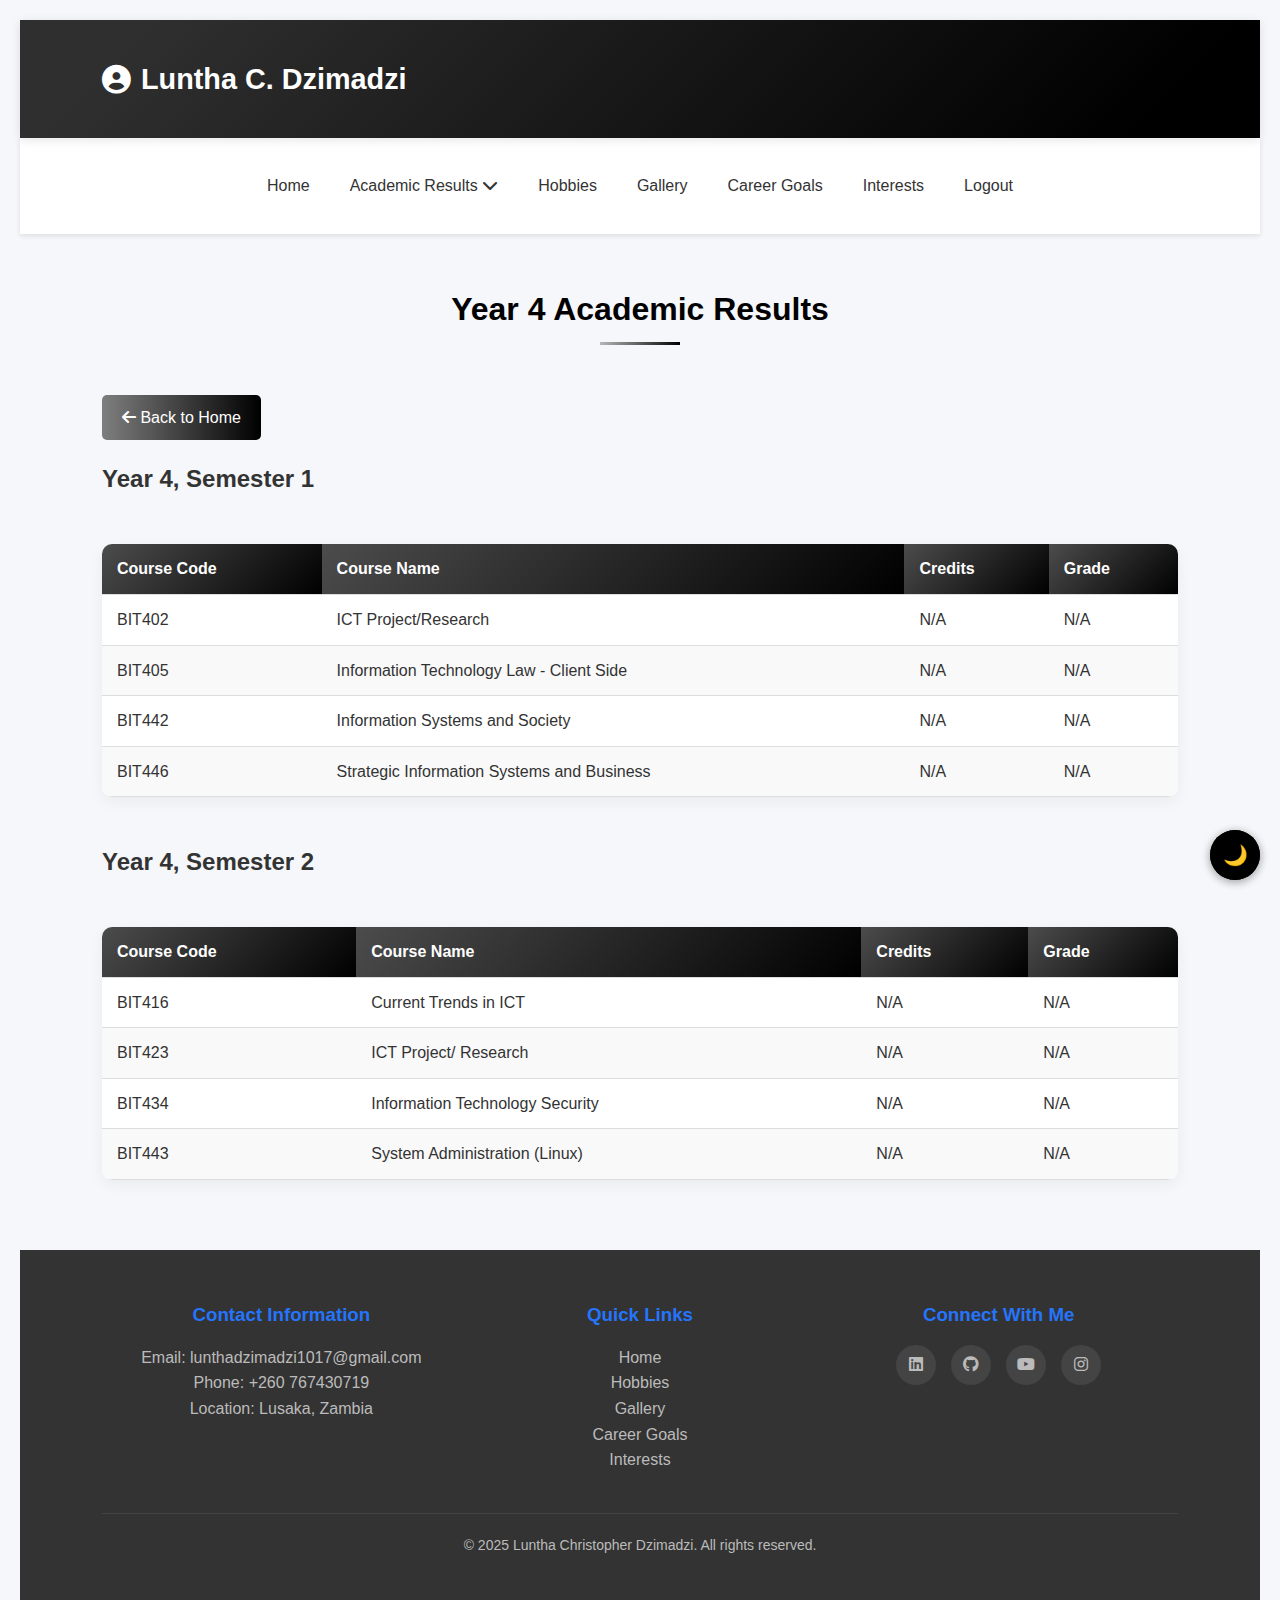
<file: year4.html>
<!DOCTYPE html>
<html lang="en">
<head>
    <meta charset="UTF-8">
    <meta name="viewport" content="width=device-width, initial-scale=1.0">
    <meta name="description" content="Year 4 Academic Results">
    <title>Year 4 Results - Personal Portfolio</title>
    <link rel="stylesheet" href="style.css">
    <link rel="stylesheet" href="https://cdnjs.cloudflare.com/ajax/libs/font-awesome/6.4.0/css/all.min.css">
    <link rel="icon" type="image/x-icon" href="data:image/svg+xml,<svg xmlns=%22http://www.w3.org/2000/svg%22 viewBox=%220 0 100 100%22><text y=%22.9em%22 font-size=%2290%22>👤</text></svg>">
</head>
<body>
    <header>
        <div class="container">
            <div class="header-content">
                <div class="logo">
                    <i class="fas fa-user-circle"></i>
                    <span>Luntha C. Dzimadzi</span>
                </div>
            </div>
        </div>
    </header>

    <nav>
        <div class="container">
            <ul class="nav-menu">
                <li class="nav-item"><a href="home.html" class="nav-link">Home</a></li>
                <li class="nav-item">
                    <a href="#" class="nav-link">Academic Results <i class="fas fa-chevron-down"></i></a>
                    <div class="dropdown">
                        <a href="year1.html">Year 1 Results</a>
                        <a href="year2.html">Year 2 Results</a>
                        <a href="year3.html">Year 3 Results</a>
                        <a href="year4.html">Year 4 Results</a>
                    </div>
                </li>
                <li class="nav-item"><a href="hobbies.html" class="nav-link">Hobbies</a></li>
                <li class="nav-item"><a href="gallery.html" class="nav-link">Gallery</a></li>
                <li class="nav-item"><a href="career.html" class="nav-link">Career Goals</a></li>
                <li class="nav-item"><a href="interests.html" class="nav-link active">Interests</a></li>
                <li class="nav-item"><a href="index.html" class="nav-link">Logout</a></li>
            </ul>
        </div>
    </nav>

    <main>
        <div class="container">
            <h1 class="page-title">Year 4 Academic Results</h1>
            <a href="home.html" class="back-home"><i class="fas fa-arrow-left"></i> Back to Home</a>
            
            <h2 class="semester-header">Year 4, Semester 1</h2>
                    <table class="results-table">
                        <thead>
                            <tr>
                                <th>Course Code</th>
                                <th>Course Name</th>
                                <th>Credits</th>
                                <th>Grade</th>
                            </tr>
                        </thead>
                        <tbody>
                            <tr>
                                <td>BIT402</td>
                                <td>ICT Project/Research</td>
                                <td>N/A</td>
                                <td><span class="grade a">N/A</span></td>
                            </tr>
                            <tr>
                                <td>BIT405</td>
                                <td>Information Technology Law - Client Side</td>
                                <td>N/A</td>
                                <td><span class="grade b">N/A</span></td>
                            </tr>
                            <tr>
                                <td>BIT442</td>
                                <td>Information Systems and Society</td>
                                <td>N/A</td>
                                <td><span class="grade a">N/A</span></td>
                            </tr>
                            <tr>
                                <td>BIT446</td>
                                <td>Strategic Information Systems and Business</td>
                                <td>N/A</td>
                                <td><span class="grade b">N/A</span></td>
                            </tr>
                        </tbody>
                    </table>
             
                    <h2 class="semester-header">Year 4, Semester 2</h2>
                    <table class="results-table">
                        <thead>
                            <tr>
                                <th>Course Code</th>
                                <th>Course Name</th>
                                <th>Credits</th>
                                <th>Grade</th>
                            </tr>
                        </thead>
                        <tbody>
                            <tr>
                                <td>BIT416</td>
                                <td>Current Trends in ICT</td>
                                <td>N/A</td>
                                <td><span class="grade a">N/A</span></td>
                            </tr>
                            <tr>
                                <td>BIT423</td>
                                <td>ICT Project/ Research</td>
                                <td>N/A</td>
                                <td><span class="grade a">N/A</span></td>
                            </tr>
                            <tr>
                                <td>BIT434</td>
                                <td>Information Technology Security</td>
                                <td>N/A</td>
                                <td><span class="grade b">N/A</span></td>
                            </tr>
                            <tr>
                                <td>BIT443</td>
                                <td>System Administration (Linux)</td>
                                <td>N/A</td>
                                <td><span class="grade a">N/A</span></td>
                            </tr>
                        </tbody>
                    </table>
            
        </div>
    </main>

    <footer>
        <div class="container">
            <div class="footer-content">
                <div class="footer-section">
                    <h3>Contact Information</h3>
                    <p>Email: lunthadzimadzi1017@gmail.com</p>
                    <p>Phone: +260 767430719</p>
                    <p>Location: Lusaka, Zambia</p>
                </div>
                <div class="footer-section">
                    <h3>Quick Links</h3>
                    <p><a href="home.html">Home</a></p>
                    <p><a href="hobbies.html">Hobbies</a></p>
                    <p><a href="gallery.html">Gallery</a></p>
                    <p><a href="career.html">Career Goals</a></p>
                    <p><a href="interests.html">Interests</a></p>
                </div>
                <div class="footer-section">
                    <h3>Connect With Me</h3>
                    <div class="social-links">
                        <a href="https://www.linkedin.com/feed/" target="_blank" rel="noopener noreferrer"><i class="fab fa-linkedin"></i></a>
                        <a href="https://github.com/" target="_blank" rel="noopener noreferrer"><i class="fab fa-github"></i></a>
                        <a href="https://www.youtube.com/@lunthachris" target="_blank" rel="noopener noreferrer"><i class="fab fa-youtube"></i></a>
                        <a href="https://www.instagram.com/?hl=en" target="_blank" rel="noopener noreferrer"><i class="fab fa-instagram"></i></a>
                    </div>
                </div>
            </div>
            <div class="copyright">
                <p>&copy; 2025 Luntha Christopher Dzimadzi. All rights reserved.</p>
            </div>
        </div>
    </footer>

    <button class="theme-toggle" id="themeToggle">
        <i class="fas fa-moon"></i>
    </button>

    <script src="script.js"></script>
</body>
</html>
</file>
<file: style.css>
/* Reset and Base Styles */
* {
    margin: 0;
    padding: 0;
    box-sizing: border-box;
    font-family: 'Segoe UI', Tahoma, Geneva, Verdana, sans-serif;
}

body {
    background-color: #f5f5f5;
    color: #333;
    line-height: 1.6;
}

.container {
    width: 90%;
    max-width: 1200px;
    margin: 0 auto;
    padding: 20px;
}

/* Header Styles */
header {
    background: linear-gradient(135deg, #2f2f2f 10%, #000000 90%);
    color: white;
    padding: 1rem 0;
    box-shadow: 0 2px 10px rgba(0, 0, 0, 0.1);
}

.header-content {
    display: flex;
    justify-content: space-between;
    align-items: center;
}

.logo {
    font-size: 1.8rem;
    font-weight: 700;
    display: flex;
    align-items: center;
}

.logo i {
    margin-right: 10px;
}

/* Navigation Styles */
nav {
    background-color: #fff;
    box-shadow: 0 2px 5px rgba(0, 0, 0, 0.1);
}

.nav-menu {
    display: flex;
    list-style: none;
    justify-content: center;
}

.nav-item {
    position: relative;
}

.nav-link {
    display: block;
    padding: 15px 20px;
    text-decoration: none;
    color: #333;
    font-weight: 500;
    transition: all 0.3s ease;
}

.nav-link:hover {
    background-color: #f0f0f0;
    color: #000000;
}

.dropdown {
    position: absolute;
    background-color: white;
    min-width: 200px;
    box-shadow: 0 8px 16px rgba(0, 0, 0, 0.1);
    z-index: 1000;
    display: none;
    border-radius: 5px;
    overflow: hidden;
}

.nav-item:hover .dropdown {
    display: block;
}

.dropdown a {
    display: block;
    padding: 12px 20px;
    text-decoration: none;
    color: #333;
    border-bottom: 1px solid #f0f0f0;
    transition: all 0.3s ease;
}

.dropdown a:hover {
    background-color: #f0f8ff;
    color: #000000;
}

.dropdown a:last-child {
    border-bottom: none;
}

/* Main Content Styles */
main {
    padding: 30px 0;
    min-height: calc(100vh - 200px);
}

.page-title {
    text-align: center;
    margin-bottom: 30px;
    color: #000000;
    position: relative;
    padding-bottom: 10px;
}

.page-title:after {
    content: '';
    position: absolute;
    bottom: 0;
    left: 50%;
    transform: translateX(-50%);
    width: 80px;
    height: 3px;
    background: linear-gradient(to right, #b6b6b6, #000000);
}

/* Login Page Styles */
.login-container {
    max-width: 450px;
    margin: 50px auto;
    background: white;
    padding: 30px;
    border-radius: 10px;
    box-shadow: 0 5px 15px rgba(0, 0, 0, 0.1);
}

.login-title {
    text-align: center;
    margin-bottom: 20px;
    color: #000000;
}

.form-group {
    margin-bottom: 20px;
}

.form-group label {
    display: block;
    margin-bottom: 5px;
    font-weight: 500;
}

.form-control {
    width: 100%;
    padding: 12px;
    border: 1px solid #ddd;
    border-radius: 5px;
    font-size: 16px;
    transition: border 0.3s ease;
}

.form-control:focus {
    border-color: #000000;
    outline: none;
}

.password-container {
    position: relative;
}

.toggle-password {
    position: absolute;
    right: 10px;
    top: 50%;
    transform: translateY(-50%);
    background: none;
    border: none;
    cursor: pointer;
    color: #777;
}

.checkbox-group {
    display: flex;
    align-items: center;
    margin-bottom: 20px;
}

.checkbox-group input {
    margin-right: 10px;
}

.btn {
    display: block;
    width: 100%;
    padding: 12px;
    background: linear-gradient(to right, rgb(73, 73, 73), #000000);
    color: white;
    border: none;
    border-radius: 5px;
    font-size: 16px;
    cursor: pointer;
    transition: all 0.3s ease;
}

.btn:hover {
    opacity: 0.9;
    transform: translateY(-2px);
}

.password-requirements {
    margin-top: 20px;
    padding: 15px;
    background-color: #f9f9f9;
    border-radius: 5px;
    font-size: 14px;
}

.requirement {
    margin-bottom: 5px;
    display: flex;
    align-items: center;
}

.requirement i {
    margin-right: 8px;
    width: 16px;
    text-align: center;
}

.requirement.valid {
    color: #28a745;
}

.requirement.invalid {
    color: #dc3545;
}

/* Home Page Styles */
.profile-section {
    display: flex;
    flex-wrap: wrap;
    gap: 30px;
    margin-bottom: 40px;
}

.profile-image {
    flex: 1;
    min-width: 300px;
    text-align: center;
}

.profile-image img {
    width: 100%;
    max-width: 300px;
    border-radius: 50%;
    box-shadow: 0 5px 15px rgba(0, 0, 0, 0.1);
}

.profile-bio {
    flex: 2;
    min-width: 300px;
}

.welcome-message {
    background: white;
    padding: 20px;
    border-radius: 10px;
    box-shadow: 0 5px 15px rgba(0, 0, 0, 0.05);
    margin-bottom: 30px;
    text-align: center;
}

.datetime {
    font-weight: 600;
    color: #2575fc;
}

.slideshow-container {
    position: relative;
    max-width: 800px;
    height: 400px;
    margin: 0 auto 40px;
    overflow: hidden;
    border-radius: 10px;
    box-shadow: 0 5px 15px rgba(0, 0, 0, 0.1);
}

.slides {
    display: flex;
    transition: transform 0.5s ease;
}

.slide {
    min-width: 100%;
}

.slide img {
    width: 100%;
    display: block;
}

.slide-caption {
    position: absolute;
    bottom: 0;
    left: 0;
    right: 0;
    background: rgba(0, 0, 0, 0.7);
    color: white;
    padding: 10px;
    text-align: center;
}

.prev, .next {
    position: absolute;
    top: 50%;
    transform: translateY(-50%);
    background: rgba(0, 0, 0, 0.5);
    color: white;
    border: none;
    padding: 10px 15px;
    cursor: pointer;
    font-size: 18px;
    transition: background 0.3s ease;
}

.prev:hover, .next:hover {
    background: rgba(0, 0, 0, 0.8);
}

.prev {
    left: 0;
    border-radius: 0 5px 5px 0;
}

.next {
    right: 0;
    border-radius: 5px 0 0 5px;
}

.dots {
    text-align: center;
    margin-top: 10px;
}

.dot {
    display: inline-block;
    width: 12px;
    height: 12px;
    margin: 0 5px;
    background-color: #bbb;
    border-radius: 50%;
    cursor: pointer;
    transition: background 0.3s ease;
}

.dot.active {
    background-color: #2d2d2d;
}

.video-section {
    max-width: 800px;
    margin: 0 auto;
}

.video-section h3 {
    text-align: center;
    margin-bottom: 20px;
}

video {
    width: 100%;
    border-radius: 10px;
    box-shadow: 0 5px 15px rgba(0, 0, 0, 0.1);
}

/* Table Styles */
.results-table {
    width: 100%;
    border-collapse: collapse;
    margin: 20px 0;
    background: white;
    box-shadow: 0 5px 15px rgba(0, 0, 0, 0.05);
    border-radius: 10px;
    overflow: hidden;
}

.results-table th, .results-table td {
    padding: 12px 15px;
    text-align: left;
    border-bottom: 1px solid #ddd;
}

.results-table th {
    background: linear-gradient(135deg, #4c4c4c 0%, #000000 100%);
    color: white;
    font-weight: 600;
}

.results-table tr:nth-child(even) {
    background-color: #f9f9f9;
}

.results-table tr:hover {
    background-color: #f0f8ff;
}

/* Card Layout for Extra Pages */
.card-container {
    display: grid;
    grid-template-columns: repeat(auto-fill, minmax(300px, 1fr));
    gap: 30px;
    margin-top: 30px;
}

.card {
    background: white;
    border-radius: 10px;
    overflow: hidden;
    box-shadow: 0 5px 15px rgba(0, 0, 0, 0.05);
    transition: transform 0.3s ease;
}

.card:hover {
    transform: translateY(-5px);
}

.card-img {
    width: 100%;
    height: 200px;
    object-fit: cover;
}

.card-content {
    padding: 20px;
}

.card-title {
    margin-bottom: 10px;
    color: #606060;
}

/* Gallery Styles */
.gallery-grid {
    display: grid;
    grid-template-columns: repeat(auto-fill, minmax(250px, 1fr));
    gap: 20px;
    margin-top: 30px;
}

.gallery-item {
    position: relative;
    overflow: hidden;
    border-radius: 10px;
    box-shadow: 0 5px 15px rgba(0, 0, 0, 0.05);
    cursor: pointer;
}

.gallery-item img {
    width: 100%;
    height: 200px;
    object-fit: cover;
    transition: transform 0.5s ease;
}

.gallery-item:hover img {
    transform: scale(1.05);
}

.gallery-caption {
    position: absolute;
    bottom: 0;
    left: 0;
    right: 0;
    background: rgba(0, 0, 0, 0.7);
    color: white;
    padding: 10px;
    transform: translateY(100%);
    transition: transform 0.3s ease;
}

.gallery-item:hover .gallery-caption {
    transform: translateY(0);
}

/* Modal for Gallery */
.modal {
    display: none;
    position: fixed;
    z-index: 2000;
    left: 0;
    top: 0;
    width: 100%;
    height: 100%;
    background-color: rgba(0, 0, 0, 0.9);
    overflow: auto;
}

.modal-content {
    margin: auto;
    display: block;
    max-width: 90%;
    max-height: 90%;
    margin-top: 5%;
}

.modal-caption {
    text-align: center;
    color: white;
    padding: 10px;
    margin-top: 10px;
}

.close-modal {
    position: absolute;
    top: 15px;
    right: 35px;
    color: #f1f1f1;
    font-size: 40px;
    font-weight: bold;
    cursor: pointer;
}

.close-modal:hover {
    color: #bbb;
}

/* Footer Styles */
footer {
    background-color: #333;
    color: white;
    padding: 30px 0;
    text-align: center;
}

.footer-content {
    display: flex;
    flex-wrap: wrap;
    justify-content: space-between;
    margin-bottom: 20px;
}

.footer-section {
    flex: 1;
    min-width: 250px;
    margin-bottom: 20px;
}

.footer-section h3 {
    margin-bottom: 15px;
    color: #2575fc;
}

.footer-section p, .footer-section a {
    color: #bbb;
    text-decoration: none;
    transition: color 0.3s ease;
}

.footer-section a:hover {
    color: #2575fc;
}

.social-links {
    display: flex;
    justify-content: center;
    gap: 15px;
    margin-top: 10px;
}

.social-links a {
    display: inline-block;
    width: 40px;
    height: 40px;
    background-color: #444;
    border-radius: 50%;
    text-align: center;
    line-height: 40px;
    transition: background 0.3s ease;
}

.social-links a:hover {
    background-color: #2575fc;
}

.copyright {
    border-top: 1px solid #444;
    padding-top: 20px;
    font-size: 14px;
    color: #bbb;
}

/* Back to Home Button */
.back-home {
    display: inline-block;
    margin: 20px 0;
    padding: 10px 20px;
    background: linear-gradient(to right, #7e7e7e, #000000);
    color: white;
    text-decoration: none;
    border-radius: 5px;
    transition: all 0.3s ease;
}

.back-home:hover {
    opacity: 0.9;
    transform: translateY(-2px);
}

/* Responsive Design */
@media (max-width: 768px) {
    .header-content {
        flex-direction: column;
        text-align: center;
    }
    
    .nav-menu {
        flex-direction: column;
        width: 100%;
    }
    
    .nav-item {
        width: 100%;
    }
    
    .dropdown {
        position: static;
        width: 100%;
        display: none;
    }
    
    .nav-item:hover .dropdown {
        display: block;
    }
    
    .profile-section {
        flex-direction: column;
    }
    
    .card-container {
        grid-template-columns: 1fr;
    }
    
    .gallery-grid {
        grid-template-columns: repeat(auto-fill, minmax(200px, 1fr));
    }
}

/* Animation for password requirements */
@keyframes fadeIn {
    from { opacity: 0; transform: translateY(10px); }
    to { opacity: 1; transform: translateY(0); }
}

.password-requirements {
    animation: fadeIn 0.5s ease;
}

/* Theme toggle button */
.theme-toggle {
    position: fixed;
    bottom: 20px;
    right: 20px;
    background: #000000;
    color: white;
    border: none;
    border-radius: 50%;
    width: 50px;
    height: 50px;
    cursor: pointer;
    box-shadow: 0 2px 10px rgba(0, 0, 0, 0.2);
    z-index: 1000;
    display: flex;
    align-items: center;
    justify-content: center;
    font-size: 20px;
}

/* Interests page */

.interest-category {
    margin-bottom: 40px;
    background: white;
    border-radius: 10px;
    overflow: hidden;
    box-shadow: 0 5px 15px rgba(0, 0, 0, 0.05);
}

.interest-header {
    padding: 20px;
    background: linear-gradient(135deg, #6a11cb 0%, #2575fc 100%);
    color: white;
    display: flex;
    align-items: center;
    gap: 15px;
}

.interest-icon {
    font-size: 2rem;
}

.interest-content {
    padding: 20px;
    display: flex;
    flex-wrap: wrap;
    gap: 20px;
    align-items: center;
}

.interest-image {
    flex: 1;
    min-width: 300px;
    border-radius: 10px;
    overflow: hidden;
}

.interest-image img {
    width: 100%;
    height: 250px;
    object-fit: cover;
    transition: transform 0.5s ease;
}

.interest-image:hover img {
    transform: scale(1.05);
}

.interest-text {
    flex: 2;
    min-width: 300px;
}


.music-player {
    background: #f9f9f9;
    border-radius: 10px;
    padding: 20px;
    margin-top: 20px;
}

.playlist {
    margin-top: 15px;
}

.playlist-item {
    padding: 10px;
    border-bottom: 1px solid #eee;
    display: flex;
    justify-content: between;
    align-items: center;
    cursor: pointer;
    transition: background 0.3s ease;
}

.playlist-item:hover {
    background-color: #f0f0f0;
}

.playlist-item:last-child {
    border-bottom: none;
}

.playlist-item i {
    margin-right: 10px;
    color: #2575fc;
}

@media (max-width: 768px) {
    .interest-content {
        flex-direction: column;
    }
    
    .interest-image {
        width: 100%;
    }
}

/* hobbies page */

.skill-container {
    margin: 20px 0;
}

.skill-name {
    margin-bottom: 5px;
    font-weight: 600;
}

.skill-bar-container {
    height: 10px;
    background-color: #e0e0e0;
    border-radius: 5px;
    overflow: hidden;
}

.skill-bar {
    height: 100%;
    background: linear-gradient(to right, #6a11cb, #2575fc);
    width: 0;
    transition: width 1.5s ease;
}

.skill-bar.animated {
    width: var(--target-width);
}

/* career css */

.timeline {
    position: relative;
    max-width: 800px;
    margin: 40px auto;
}

.timeline::after {
    content: '';
    position: absolute;
    width: 4px;
    background: linear-gradient(to bottom, #6a11cb, #2575fc);
    top: 0;
    bottom: 0;
    left: 50%;
    margin-left: -2px;
}

.timeline-item {
    padding: 10px 40px;
    position: relative;
    width: 50%;
    opacity: 0;
    transform: translateY(20px);
    transition: all 0.5s ease;
}

.timeline-item.animate-in {
    opacity: 1;
    transform: translateY(0);
}

.timeline-item:nth-child(odd) {
    left: 0;
}

.timeline-item:nth-child(even) {
    left: 50%;
}

.timeline-content {
    padding: 20px;
    background: white;
    border-radius: 10px;
    box-shadow: 0 5px 15px rgba(0, 0, 0, 0.05);
    position: relative;
}

.timeline-item:nth-child(odd) .timeline-content::after {
    content: '';
    position: absolute;
    width: 20px;
    height: 20px;
    right: -10px;
    top: 20px;
    background: white;
    transform: rotate(45deg);
    box-shadow: 2px -2px 5px rgba(0, 0, 0, 0.05);
}

.timeline-item:nth-child(even) .timeline-content::after {
    content: '';
    position: absolute;
    width: 20px;
    height: 20px;
    left: -10px;
    top: 20px;
    background: white;
    transform: rotate(45deg);
    box-shadow: -2px 2px 5px rgba(0, 0, 0, 0.05);
}

.timeline-item::after {
    content: '';
    position: absolute;
    width: 20px;
    height: 20px;
    background: linear-gradient(135deg, #6a11cb 0%, #2575fc 100%);
    border: 4px solid white;
    border-radius: 50%;
    top: 15px;
    z-index: 1;
}

.timeline-item:nth-child(odd)::after {
    right: -10px;
}

.timeline-item:nth-child(even)::after {
    left: -10px;
}

.timeline-date {
    font-weight: 600;
    color: #2575fc;
    margin-bottom: 5px;
}

.goal-card {
    background: white;
    border-radius: 10px;
    padding: 20px;
    margin-bottom: 20px;
    box-shadow: 0 5px 15px rgba(0, 0, 0, 0.05);
    transition: transform 0.3s ease;
}

body.dark-theme .goal-card {
    background-color: #1e1e1e;
}

.goal-card:hover {
    transform: translateY(-5px);
}

.goal-icon {
    font-size: 2rem;
    color: #2575fc;
    margin-bottom: 15px;
}

@media (max-width: 768px) {
    .timeline::after {
        left: 31px;
    }
    
    .timeline-item {
        width: 100%;
        padding-left: 70px;
        padding-right: 25px;
    }
    
    .timeline-item:nth-child(even) {
        left: 0;
    }
    
    .timeline-item:nth-child(odd) .timeline-content::after,
    .timeline-item:nth-child(even) .timeline-content::after {
        left: -10px;
        right: auto;
    }
    
    .timeline-item:nth-child(odd)::after,
    .timeline-item:nth-child(even)::after {
        left: 21px;
    }
}

/* Spotify */

.spotify-link {
    display: inline-flex;
    align-items: center;
    gap: 10px;
    background: #1DB954;
    color: white;
    text-decoration: none;
    padding: 12px 20px;
    border-radius: 50px;
    font-weight: 600;
    margin-top: 15px;
    transition: all 0.3s ease;
    box-shadow: 0 4px 10px rgba(29, 185, 84, 0.3);
}

.spotify-link:hover {
    background: #1ed760;
    transform: translateY(-2px);
    box-shadow: 0 6px 15px rgba(29, 185, 84, 0.4);
}

.spotify-icon {
    font-size: 1.2rem;
}

.music-player {
    margin-top: 20px;
    padding: 20px;
    background: rgba(255, 255, 255, 0.05);
    border-radius: 10px;
}

.playlist {
    margin-top: 15px;
}

.playlist-item {
    display: flex;
    align-items: center;
    padding: 12px;
    border-radius: 8px;
    margin-bottom: 8px;
    cursor: pointer;
    transition: all 0.3s ease;
    background: rgba(255, 255, 255, 0.03);
}

.playlist-item:hover {
    background: rgba(255, 255, 255, 0.08);
}

.playlist-item.active {
    background: rgba(29, 185, 84, 0.15);
    border-left: 3px solid #1DB954;
}

.playlist-item i {
    margin-right: 12px;
    color: #1DB954;
}

.spotify-embed {
    margin-top: 25px;
    border-radius: 12px;
    overflow: hidden;
    box-shadow: 0 5px 15px rgba(0, 0, 0, 0.2);
}

/* VFX SEGMENT */

.interest-category {
    max-width: 800px;
    margin: 20px auto;
    border-radius: 10px;
    overflow: hidden;
    box-shadow: 0 4px 15px rgba(0, 0, 0, 0.1);
    font-family: 'Segoe UI', Tahoma, Geneva, Verdana, sans-serif;
}

.interest-header {
    padding: 20px;
    color: white;
    display: flex;
    align-items: center;
    gap: 15px;
}

.interest-icon {
    font-size: 24px;
}

.interest-content {
    padding: 25px;
    background-color: #f9f9f9;
}

.interest-text p {
    margin-bottom: 15px;
    line-height: 1.6;
    color: #333;
}

.view-videos-link {
    margin-top: 25px;
    text-align: center;
}

.video-link-button {
    display: inline-flex;
    align-items: center;
    gap: 10px;
    padding: 12px 25px;
    background: linear-gradient(135deg, #FF6B6B 0%, #4ECDC4 100%);
    color: white;
    text-decoration: none;
    border-radius: 30px;
    font-weight: 600;
    transition: all 0.3s ease;
    box-shadow: 0 4px 10px rgba(0, 0, 0, 0.1);
}

.video-link-button:hover {
    transform: translateY(-2px);
    box-shadow: 0 6px 15px rgba(0, 0, 0, 0.15);
}

.video-link-button i {
    font-size: 20px;
}

/* vfx */

* {
    margin: 0;
    padding: 0;
    box-sizing: border-box;
    font-family: 'Segoe UI', Tahoma, Geneva, Verdana, sans-serif;
}

body {
    background-color: #f5f7fa;
    color: #333;
    line-height: 1.6;
    padding: 20px;
}

.interest-category {
    max-width: 1200px;
    margin: 30px auto;
    background: white;
    border-radius: 12px;
    box-shadow: 0 10px 30px rgba(0, 0, 0, 0.08);
    overflow: hidden;
}

.interest-header {
    padding: 30px;
    color: white;
    display: flex;
    align-items: center;
    gap: 15px;
}

.interest-icon {
    font-size: 2.5rem;
    filter: drop-shadow(0 2px 4px rgba(0, 0, 0, 0.2));
}

.interest-header h2 {
    font-size: 2rem;
    font-weight: 700;
    text-shadow: 0 2px 4px rgba(0, 0, 0, 0.2);
}

.interest-content {
    padding: 30px;
}

.interest-text p {
    margin-bottom: 20px;
    font-size: 1.1rem;
    color: #555;
}

.video-portfolio {
    margin-top: 40px;
}

.video-portfolio h3 {
    font-size: 1.5rem;
    margin-bottom: 20px;
    color: #444;
    border-bottom: 2px solid #4ECDC4;
    padding-bottom: 8px;
    display: inline-block;
}

.video-grid {
    display: grid;
    grid-template-columns: repeat(auto-fill, minmax(300px, 1fr));
    gap: 25px;
    margin-top: 20px;
}

.video-item {
    background: #f9f9f9;
    border-radius: 10px;
    overflow: hidden;
    box-shadow: 0 5px 15px rgba(0, 0, 0, 0.05);
    transition: transform 0.3s ease, box-shadow 0.3s ease;
}

.video-item:hover {
    transform: translateY(-5px);
    box-shadow: 0 10px 25px rgba(0, 0, 0, 0.1);
}

.video-thumbnail {
    position: relative;
    height: 180px;
    overflow: hidden;
    background: linear-gradient(135deg, #ffffff 0%, #090083 100%);
    display: flex;
    align-items: center;
    justify-content: center;
    cursor: pointer;
}

.video-thumbnail i {
    font-size: 4rem;
    color: white;
    opacity: 0.8;
    transition: opacity 0.3s ease;
}

.video-thumbnail:hover i {
    opacity: 1;
}

.video-info {
    padding: 15px;
}

.video-info h4 {
    font-size: 1.2rem;
    margin-bottom: 8px;
    color: #333;
}

.video-info p {
    font-size: 0.95rem;
    color: #666;
    margin-bottom: 10px;
}

.video-tags {
    display: flex;
    flex-wrap: wrap;
    gap: 5px;
    margin-top: 10px;
}

.video-tag {
    background: #e0f7fa;
    color: #006064;
    padding: 3px 8px;
    border-radius: 12px;
    font-size: 0.8rem;
    font-weight: 500;
}

.video-modal {
    display: none;
    position: fixed;
    top: 0;
    left: 0;
    width: 100%;
    height: 100%;
    background: rgba(0, 0, 0, 0.85);
    z-index: 1000;
    align-items: center;
    justify-content: center;
    padding: 20px;
}

.modal-content {
    background: white;
    border-radius: 12px;
    max-width: 900px;
    width: 100%;
    overflow: hidden;
    box-shadow: 0 15px 50px rgba(0, 0, 0, 0.3);
}

.modal-header {
    padding: 15px 20px;
    background: #f5f5f5;
    display: flex;
    justify-content: space-between;
    align-items: center;
    border-bottom: 1px solid #eee;
}

.modal-header h3 {
    margin: 0;
    color: #333;
}

.close-modal {
    background: none;
    border: none;
    font-size: 1.5rem;
    cursor: pointer;
    color: #777;
    transition: color 0.3s ease;
}

.close-modal:hover {
    color: #333;
}

.modal-body {
    padding: 20px;
}

.modal-video-container {
    position: relative;
    padding-bottom: 56.25%; /* 16:9 aspect ratio */
    height: 0;
    overflow: hidden;
    border-radius: 8px;
    background: #000;
}

.modal-video-container iframe {
    position: absolute;
    top: 0;
    left: 0;
    width: 100%;
    height: 100%;
    border: none;
}

.modal-description {
    margin-top: 15px;
    color: #555;
}

@media (max-width: 768px) {
    .video-grid {
        grid-template-columns: 1fr;
    }
    
    .interest-header {
        flex-direction: column;
        text-align: center;
        padding: 20px;
    }
    
    .interest-header h2 {
        font-size: 1.7rem;
    }
}

/* bg vid */

/* Add these styles */
.video-background {
    position: fixed;
    top: 0;
    left: 0;
    width: 100%;
    height: 100%;
    z-index: -1;
    overflow: hidden;
}

#bgVideo {
    position: absolute;
    top: 50%;
    left: 50%;
    min-width: 100%;
    min-height: 100%;
    width: auto;
    height: auto;
    transform: translateX(-50%) translateY(-50%);
    opacity: 0.9; /* 70% opacity */
}

.video-overlay {
    position: absolute;
    top: 0;
    left: 0;
    width: 100%;
    height: 100%;
    background: rgba(0, 0, 0, 0.3); /* Optional: dark overlay for better text contrast */
}

/* Make sure content is above the video */
header, main, footer {
    position: relative;
    z-index: 1;
}


/* dark theme */
/* Dark Theme Styles */
body.dark-theme {
    background-color: #121212;
    color: #e0e0e0;
}

body.dark-theme header {
    background: linear-gradient(135deg, #1a1a1a 10%, #000000 90%);
    box-shadow: 0 2px 10px rgba(0, 0, 0, 0.3);
}

body.dark-theme nav {
    background-color: #1e1e1e;
    box-shadow: 0 2px 5px rgba(0, 0, 0, 0.3);
}

body.dark-theme .nav-link {
    color: #e0e0e0;
}

body.dark-theme .nav-link:hover {
    background-color: #2d2d2d;
    color: #ffffff;
}

body.dark-theme .dropdown {
    background-color: #2d2d2d;
    box-shadow: 0 8px 16px rgba(0, 0, 0, 0.4);
}

body.dark-theme .dropdown a {
    color: #e0e0e0;
    border-bottom: 1px solid #404040;
}

body.dark-theme .dropdown a:hover {
    background-color: #3d3d3d;
    color: #ffffff;
}

body.dark-theme .page-title {
    color: #ffffff;
}

body.dark-theme .page-title:after {
    background: linear-gradient(to right, #666, #ffffff);
}

body.dark-theme .login-container,
body.dark-theme .welcome-message,
body.dark-theme .card,
body.dark-theme .goal-card,
body.dark-theme .timeline-content,
body.dark-theme .interest-category {
    background: #1e1e1e;
    box-shadow: 0 5px 15px rgba(0, 0, 0, 0.3);
}

body.dark-theme .form-control {
    background-color: #2d2d2d;
    border: 1px solid #404040;
    color: #e0e0e0;
}

body.dark-theme .form-control:focus {
    border-color: #ffffff;
}

body.dark-theme .password-requirements {
    background-color: #2d2d2d;
}

body.dark-theme .results-table {
    background: #1e1e1e;
}

body.dark-theme .results-table th {
    background: linear-gradient(135deg, #3d3d3d 0%, #1a1a1a 100%);
}

body.dark-theme .results-table tr:nth-child(even) {
    background-color: #2d2d2d;
}

body.dark-theme .results-table tr:hover {
    background-color: #3d3d3d;
}

body.dark-theme .results-table th,
body.dark-theme .results-table td {
    border-bottom: 1px solid #404040;
    color: #e0e0e0;
}

body.dark-theme .gallery-item,
body.dark-theme .video-item {
    box-shadow: 0 5px 15px rgba(0, 0, 0, 0.3);
}

body.dark-theme .music-player {
    background: #2d2d2d;
}

body.dark-theme .playlist-item {
    background: rgba(255, 255, 255, 0.05);
}

body.dark-theme .playlist-item:hover {
    background: rgba(255, 255, 255, 0.1);
}

body.dark-theme .skill-bar-container {
    background-color: #404040;
}

body.dark-theme .interest-content {
    background-color: #2d2d2d;
}

body.dark-theme .interest-text p {
    color: #e0e0e0;
}

body.dark-theme .video-portfolio h3 {
    color: #e0e0e0;
    border-bottom: 2px solid #4ECDC4;
}

body.dark-theme .video-info h4 {
    color: #ffffff;
}

body.dark-theme .video-info p {
    color: #b0b0b0;
}

body.dark-theme .video-tag {
    background: #2d4d4d;
    color: #4ECDC4;
}

body.dark-theme .modal-content {
    background: #2d2d2d;
}

body.dark-theme .modal-header {
    background: #3d3d3d;
    border-bottom: 1px solid #404040;
}

body.dark-theme .modal-header h3 {
    color: #ffffff;
}

body.dark-theme .close-modal {
    color: #b0b0b0;
}

body.dark-theme .close-modal:hover {
    color: #ffffff;
}

body.dark-theme .modal-description {
    color: #e0e0e0;
}

body.dark-theme footer {
    background-color: #1a1a1a;
}

body.dark-theme .footer-section p,
body.dark-theme .footer-section a {
    color: #b0b0b0;
}

body.dark-theme .social-links a {
    background-color: #3d3d3d;
}

body.dark-theme .social-links a:hover {
    background-color: #2575fc;
}

body.dark-theme .copyright {
    border-top: 1px solid #404040;
    color: #b0b0b0;
}

/* Dark theme specific adjustments for better contrast */
body.dark-theme .btn {
    background: linear-gradient(to right, #3d3d3d, #000000);
}

body.dark-theme .back-home {
    background: linear-gradient(to right, #3d3d3d, #000000);
}

body.dark-theme .dot.active {
    background-color: #ffffff;
}

body.dark-theme .slide-caption {
    background: rgba(0, 0, 0, 0.8);
}

body.dark-theme .timeline-content {
    background: #2d2d2d;
}

body.dark-theme .timeline-item:nth-child(odd) .timeline-content::after,
body.dark-theme .timeline-item:nth-child(even) .timeline-content::after {
    background: #2d2d2d;
}

/* Video background adjustment for dark theme */
body.dark-theme .video-overlay {
    background: rgba(0, 0, 0, 0.6);
}

/* Theme toggle button dark mode styling */
body.dark-theme .theme-toggle {
    background: #ffffff;
    color: #000000;
    box-shadow: 0 2px 10px rgba(255, 255, 255, 0.2);
}
</file>
